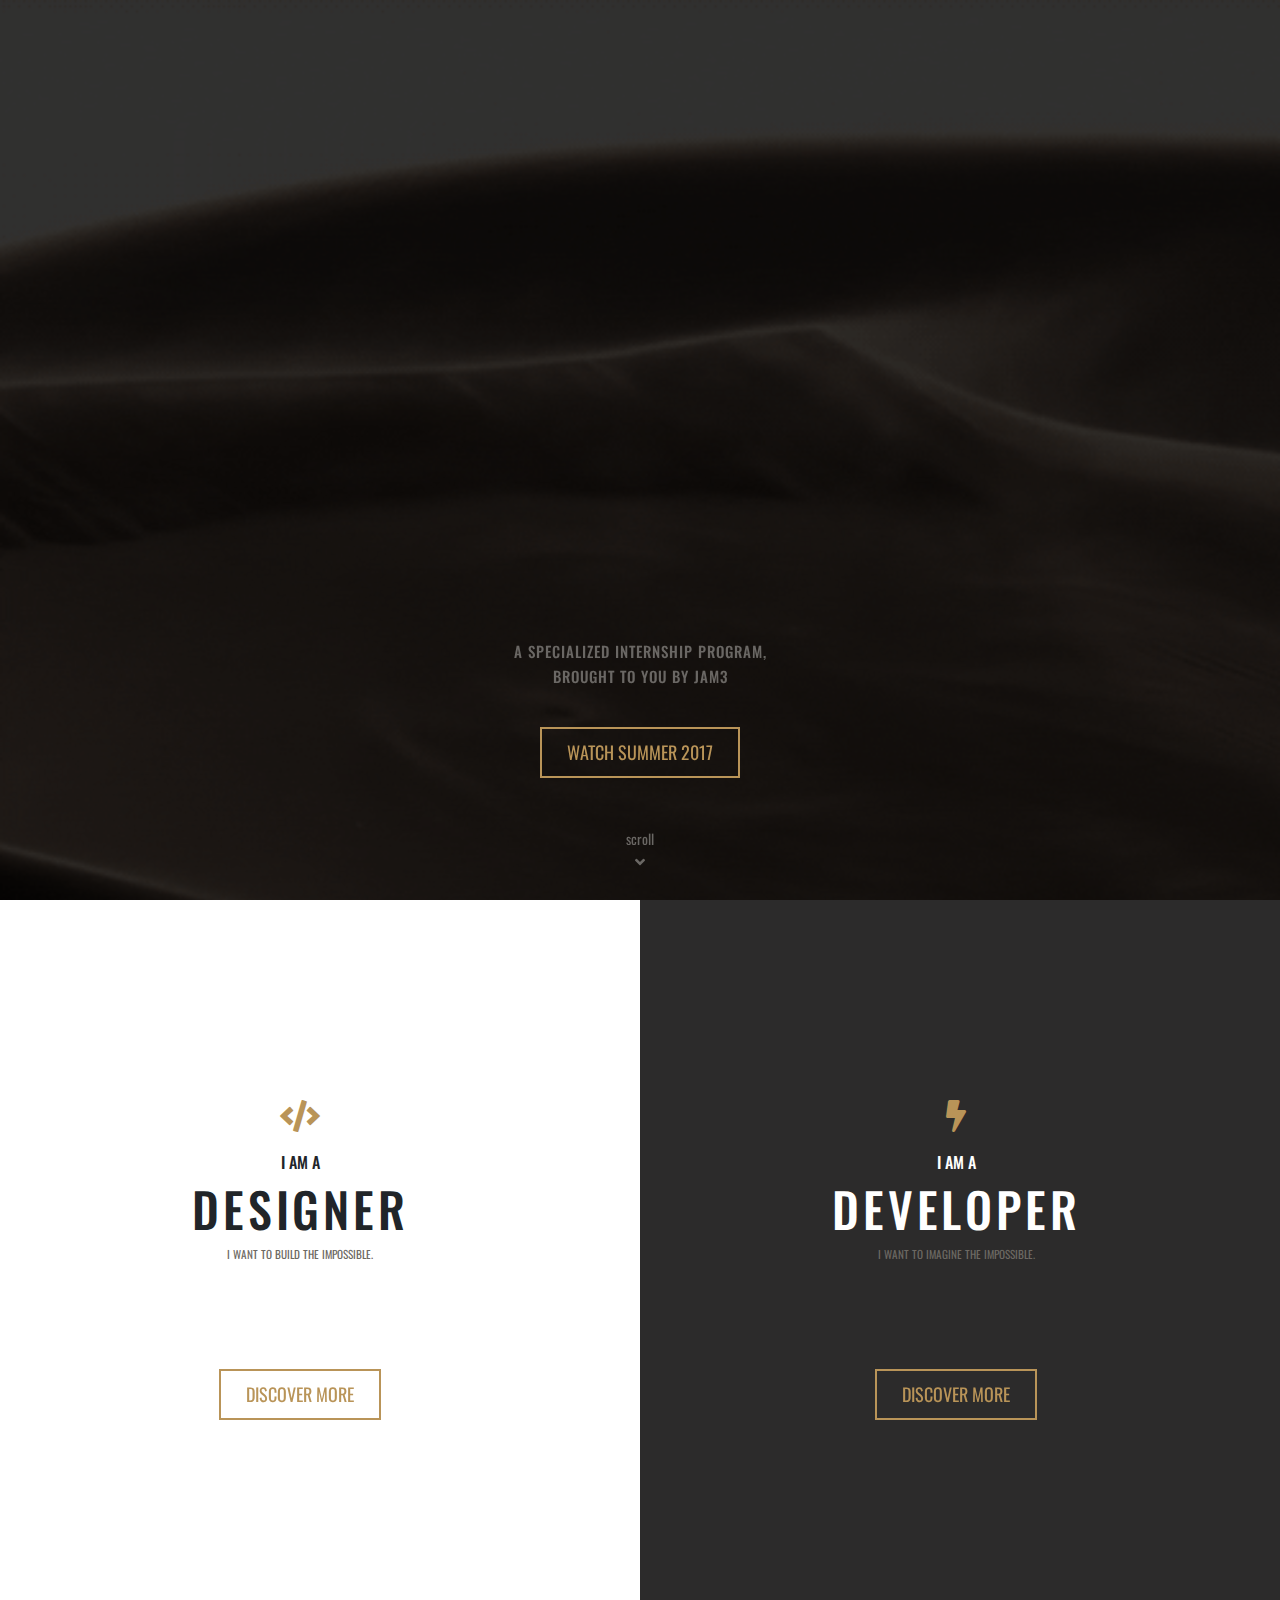
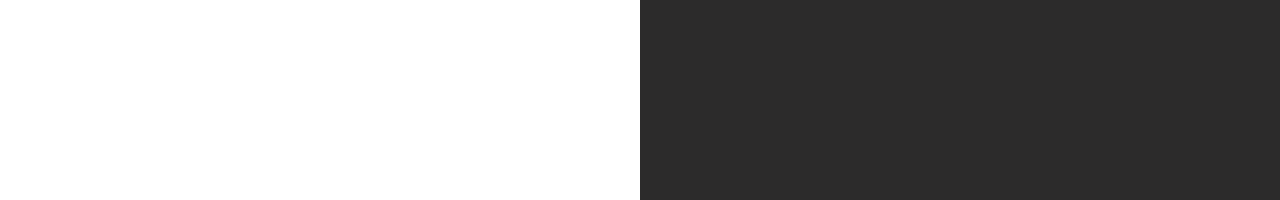
<file: index.html>
<!DOCTYPE html>
<html>

<head>
    <meta charset="utf-8" />
    <meta http-equiv="X-UA-Compatible" content="IE=edge">
    <meta name="viewport" content="width=device-width, initial-scale=1">
    <title>Page Title</title>
    <link rel="icon" href="img/avatar.png">
    <link rel="stylesheet" href="css/bootstrap.min.css" />
    <link rel="stylesheet" href="css/all.min.css" />
    <link rel="stylesheet" href="css/modal-video.min.css" />
    <link rel="stylesheet" href="css/main.css" />
    <link rel="stylesheet" href="css/media.css" />
</head>
<style>
    body {
        overflow: hidden;
    }
</style>

<body>
    <div id="fullpage">
        <section class="home" scrolling="no">
            <div class="container">
                <div class="overlay"></div>
                <div class="text">
                    <h3>A SPECIALIZED INTERNSHIP PROGRAM, <br>
                        BROUGHT TO YOU BY JAM3
                    </h3>
                    <button class="js-video-button video hvr-sweep-to-top" data-video-id='235783179' data-channel="vimeo">watch
                        summer
                        2017</button>
                    <div class="scroll">
                        <span>scroll</span>
                        <div class="icon">
                            <i class="fas fa-angle-down"></i>
                        </div>
                    </div>
                </div>
            </div>
        </section>

        <!-- Start slider -->
        <section class="slide">
            <div class="container-fluid">
                <div class="row no-gutters">
                    <div class="col-md-6 col-sm-12 col-12">
                        <div class="content">
                            <div class="title">
                                <div class="icon">
                                    <i class="fas fa-code fa-2x"></i>
                                </div>
                                <h6>i am a</h6>
                                <h1>DESIGNER</h1>
                                <p>I WANT TO BUILD THE IMPOSSIBLE.</p>
                                <div class="link">
                                    <a href="designer.html" class="hvr-sweep-to-top">DISCOVER MORE</a>
                                </div>
                            </div>
                        </div>
                    </div>
                    <div class="col-md-6 col-sm-12 col-12">
                        <div class="content content-two">
                            <div class="title">
                                <div class="icon">
                                    <i class="fas fa-bolt fa-2x"></i>
                                </div>
                                <h6>i am a</h6>
                                <h1>DEVELOPER</h1>
                                <p>I WANT TO IMAGINE THE IMPOSSIBLE.</p>
                                <div class="link">
                                    <a href="developer.html" class="hvr-sweep-to-top">DISCOVER MORE</a>
                                </div>
                            </div>
                        </div>
                    </div>
                </div>
            </div>
        </section>
    </div>

    <script src="js/jquery-3.3.1.min.js"></script>
    <script src="js/bootstrap.min.js"></script>
    <script src="js/popper.min.js"></script>
    <!-- <script src="js/easings.min.js"></script> -->
    <!-- <script src="js/scrolloverflow.min.js"></script> -->
    <script src="js/jquery-modal-video.min.js"></script>
    <script src="js/jquery.ripples-min.js"></script>
    <script src='js/jquery.fullpage.min.js'></script>
    <script src="js/main.js"></script>
    <script>
        AOS.init();
    </script>
</body>

</html>
</file>
<file: css/main.css>
@import url('https://fonts.googleapis.com/css?family=Oswald:400,700');
@import url('../webfonts/Spbldrul.ttf');

:root {
    --main-color: #B2B0AD8b;
    --second-color: #2C2B2B;
    --third-color: #b99458;
    --four-color: #202020;
    --text-color: #6d6963;
    --dev-color: #aeaeae;
}

@font-face {
    font-family: SimplonBold;
    src: url('../webfonts/Spbldrul.ttf');
}
.nav-mobile,
.menu-mobile {
    display: none;
}

body {
    font-family: 'Oswald', sans-serif;
    /* overflow: hidden; */
   
}
body::-webkit-scrollbar { 
    display: none; 
}


#fullpage {
    height: 100vh;
    /* overflow: hidden; */
}

.overlay {
    position: absolute;
    /* display: none; */
    width: 100%;
    height: 100%;
    top: 0;
    left: 0;
    right: 0;
    bottom: 0;
    background-color: rgba(0, 0, 0, 0.8);
    z-index: 99;
}

.home {
    background-image: url(../img/giphy-min.gif);
    background-size: cover;
    background-repeat: no-repeat;
    width: 100%;
    height: 100%;
    position: relative;
    overflow: hidden;

}

.home .text {
    z-index: 999;
    position: absolute;
    bottom: 10px;
    text-align: center;
    width: 100%;
    left: 0;
}

.home .text h3 {
    font-size: 15px;
    color: var(--main-color);
    line-height: 25px;
    letter-spacing: 1px;
    padding: 30px 70px;
}

.home .text span {
    display: block;
    color: var(--main-color);
    font-size: 14px;
    padding-top: 50px;
}

.home .text span:hover {
    color: #fff;
    cursor: pointer;
}

.text i {
    color: var(--main-color);
    padding: 0 0 20px;
    animation: animationFrames linear 0.8s;
    animation-iteration-count: infinite;
    transform-origin: 50% 50%;
    -webkit-animation: animationFrames linear 0.8s;
}

.text i:hover {
    cursor: pointer;
    color: #fff;
}

.home .text .video {
    border: 2px solid var(--third-color);
    padding: 10px 25px;
    font-size: 18px;
    text-transform: uppercase;
    background: transparent;
    color: var(--third-color);
    transition: 0.8s all;
    -webkit-transition: 0.8s all;
    -moz-transition: 0.8s all;
    -ms-transition: 0.8s all;
    -o-transition: 0.8s all;
}

.home .text .video:hover {
    background-color: var(--third-color);
    color: #fff;
    cursor: pointer;
}


@keyframes animationFrames {
    0% {
        transform: translate(0px, 0px);
    }

    15% {
        transform: translate(0px, -25px);
    }

    30% {
        transform: translate(0px, 0px);
    }

    45% {
        transform: translate(0px, -15px);
    }

    60% {
        transform: translate(0px, 0px);
    }

    75% {
        transform: translate(0px, -5px);
    }

    100% {
        transform: translate(0px, 0px);
    }
}

.modal-video-close-btn:before,
.modal-video-close-btn:after {
    content: '';
    position: absolute;
    height: 4px;
    width: 75%;
    top: 50%;
    left: 2px;
    margin-top: -1px;
    background-color: var(--third-color);
    border-radius: 5px;
    margin-top: -8px;
    transition: 0.6s all;
    -webkit-transition: 0.6s all;
    -moz-transition: 0.6s all;
    -ms-transition: 0.6s all;
    -o-transition: 0.6s all;
}

.modal-video-close-btn:hover:before,
.modal-video-close-btn:hover:after {
    background: #fff;
    cursor: pointer;
    -webkit-transform: rotate(360deg);
    transform: rotate(360deg);
}

.modal-video {
    position: fixed;
    top: 0;
    left: 0;
    width: 100%;
    height: 100%;
    background-color: rgba(0, 0, 0, 1);
    z-index: 1000000;
    cursor: pointer;
    opacity: 1;
    animation-timing-function: ease-out;
    animation-duration: .3s;
    animation-name: modal-video;
    -webkit-transition: opacity .3s ease-out;
    -moz-transition: opacity .3s ease-out;
    -ms-transition: opacity .3s ease-out;
    -o-transition: opacity .3s ease-out;
    transition: opacity .3s ease-out;
}

.modal-video-close-btn {
    position: absolute;
    z-index: 2;
    top: -35px;
    right: 0px;
    display: inline-block;
    width: 35px;
    height: 35px;
    overflow: hidden;
    border: none;
    background: transparent;
}

#fullpage .home {
    height: 100vh;
}

/* Slider */
.slide {
    height: 100vh;
    padding: 0;
    margin: 0;
}

.slide .container-fluid {
    width: 100%;
    padding-right: 0;
    padding-left: 0;
    margin-right: auto;
    margin-left: auto;
}

.slide .content {
    position: relative;
    background-color: #FFFFFF;
    height: 100vh;
}

.slide .content-two {
    background-color: var(--second-color);
    color: #fff;
}

.slide .content .title {
    margin: 0 auto;
    text-align: center;
    text-transform: uppercase;
    position: absolute;
    left: 30%;
    top: 20%;
}

.slide .content .title .icon,
.slide .content .title h6 {
    text-align: center;
}

.slide .content .title .icon {
    padding: 20px 0;
    color: var(--third-color);
}

.slide .content .title h1 {
    letter-spacing: 0.3vw;
    font-size: 3rem;
}

.slide .content .title p {
    color: rgb(109, 105, 99);
    font-size: 0.7rem;
}

.slide .link a {
    border: 2px solid var(--third-color);
    padding: 10px 25px;
    font-size: 18px;
    text-transform: uppercase;
    background: transparent;
    color: var(--third-color);
    transition: 0.8s all;
    -webkit-transition: 0.8s all;
    -moz-transition: 0.8s all;
    -ms-transition: 0.8s all;
    -o-transition: 0.8s all;
    text-decoration: none;
}

div:hover:before {
    transform: scaleX(1);
}

.slide .link {
    padding: 90px 0;
}

.slide .link a:hover {
    color: #fff;
    cursor: pointer;
}

/* Sweep To Top */
.hvr-sweep-to-top {
    display: inline-block;
    vertical-align: middle;
    -webkit-transform: perspective(1px) translateZ(0);
    transform: perspective(1px) translateZ(0);
    box-shadow: 0 0 1px rgba(0, 0, 0, 0);
    position: relative;
    -webkit-transition-property: color;
    transition-property: color;
    -webkit-transition-duration: 0.3s;
    transition-duration: 0.3s;
    color: #fff;
}

.hvr-sweep-to-top:before {
    content: "";
    position: absolute;
    z-index: -1;
    top: 0;
    left: 0;
    right: 0;
    bottom: 0;
    background-color: var(--third-color);
    color: #fff;
    -webkit-transform: scaleY(0);
    transform: scaleY(0);
    -webkit-transform-origin: 50% 100%;
    transform-origin: 50% 100%;
    -webkit-transition-property: transform;
    transition-property: transform;
    -webkit-transition-duration: 0.3s;
    transition-duration: 0.3s;
    -webkit-transition-timing-function: ease-out;
    transition-timing-function: ease-out;
}

.hvr-sweep-to-top:hover,
.hvr-sweep-to-top:focus,
.hvr-sweep-to-top:active {
    color: #fff;
}

.hvr-sweep-to-top:hover:before,
.hvr-sweep-to-top:focus:before,
.hvr-sweep-to-top:active:before {
    -webkit-transform: scaleY(1);
    transform: scaleY(1);
}

/***************************/
/*****Designer Pages ******/
/*************************/
.navbar {
    background-color: #fff;
    height: 70px;
    padding-left: 45px;
    width: 91.91%;
}

.slider {
    background-color: var(--second-color);
    height: 100vh;
    width: 9%;
    position: fixed;
    z-index: 9999;
}
/* .scrolling-box {
     scroll-behavior: smooth;
     overflow: scroll;
} */
.body .no-gutters {
    margin-right: -15px;
    margin-left: -15px;
}

.body .navbar .logo,
.body .navbar .name a {
    color: var(--third-color);
    font-size: 20px;
}

.body .navbar .name a {
    font-size: 20px;
}

.body .navbar .about a {
    border: 2px solid var(--third-color);
    padding: 2px 25px;
    font-size: 14px;
    text-transform: uppercase;
    background: transparent;
    color: var(--third-color);
    transition: 0.8s all;
    -webkit-transition: 0.8s all;
    -moz-transition: 0.8s all;
    -ms-transition: 0.8s all;
    -o-transition: 0.8s all;
    text-decoration: none;
}

.body .navbar .about a:hover {
    color: #fff;
    cursor: pointer;
}

.navbar a {
    text-decoration: none;
}

.slider .fa-bolt,
.slider .fa-code {
    position: absolute;
    left: 100%;
    top: 45%;
    font-size: 30px;
    color: var(--third-color);
}

.slider .switch {
    color: var(--third-color);
    font-size: 24px;
    -moz-transform: rotate(270deg);
    -webkit-transform: rotate(270deg);
    -o-transform: rotate(270deg);
    -ms-transform: rotate(270deg);
    transform: rotate(270deg);
    display: inline-block;
    position: absolute;
    top: 45%;
    width: 250px;
    left: -67%;
}

.slider .switch a {
    margin: 0 0;
    text-decoration: none;
    color: var(--third-color);
    text-transform: uppercase;
}

.slider .switch .fa-angle-down {
    color: var(--third-color);
    display: block;
    text-align: center;
    transition: all 0.4s;
    -webkit-transition: all 0.4s;
    -moz-transition: all 0.4s;
    -ms-transition: all 0.4s;
    -o-transition: all 0.4s;
}

/***********************/
/* Start content */
/*********************/
.intent {
    padding: 160px 0;
}

.intent h2 {
    font-size: 29px;
    padding: 10px 0 30px;
    color: var(--third-color);
}

.intent p {
    font-size: 20px;
    line-height: 30px;
    color: var(--text-color);
    margin: 20px 0;
}

/* End Intent */
/* Start what */
.what {
    position: relative;
    padding: 50px 0;
}

.what h2 {
    position: absolute;
    top: -20%;
    left: 17%;
    font-size: 10vw;
    line-height: 11vw;
    font-weight: bold
}

.what h1 {
    position: absolute;
    -moz-transform: rotate(270deg);
    -webkit-transform: rotate(270deg);
    -o-transform: rotate(270deg);
    -ms-transform: rotate(270deg);
    transform: rotate(270deg);
    font-size: 8rem;
    left: -52%;
    /* width: 690px; */
    top: 10%;
    line-height: 8rem;
    font-weight: bold;
    color: var(--third-color);
    letter-spacing: 0px;
}

/* End what */
/* Start The-Role */
.the-role {
    padding: 120px 0;
    position: relative;
}

.the-role h3 {
    color: var(--third-color);
    -moz-transform: rotate(270deg);
    -webkit-transform: rotate(270deg);
    -o-transform: rotate(270deg);
    -ms-transform: rotate(270deg);
    transform: rotate(270deg);
    /* width: 100px; */
    text-align: center;
    position: absolute;
    top: 20%;
    left: 0;

}

.the-role p {
    font-size: 15px;
    line-height: 35px;
    color: var(--text-color);
    margin: 20px 0;
    padding: 10px 0;
}

.the-role p:first-child::before {
    content: "";
    position: absolute;
    border-top: 5px solid var(--third-color);
    top: 0;
    width: 50px;
}

.the-role .img {
    width: 116%;
    margin-top: 0px;
    height: 90%;
    margin-left: -66px;
}

.the-role .img img {
    width: 100%;
    height: 100%;
}

/* End The-Rloe */
/* Start requirements*/
.requirements {
    padding: 120px 0;
    position: relative;
}

.requirements .img {
    width: 100%;
    height: 100%;
}

/* .requirements .img img {
width: 100%;
height: 100%;
} */
.requirements h3 {
    color: var(--third-color);
    -moz-transform: rotate(270deg);
    -webkit-transform: rotate(270deg);
    -o-transform: rotate(270deg);
    -ms-transform: rotate(270deg);
    transform: rotate(270deg);
    /* width: 100px; */
    text-align: center;
    position: absolute;
    top: 20%;
    left: 60%;
}

.requirements .list-requirements {
    padding: 20px 0;
}

.requirements .list-requirements p {
    font-size: 15px;
    line-height: 35px;
    color: var(--text-color);
    margin: 10px 0;
}

.list-requirements p::before {
    content: "";
    position: absolute;
    border-top: 5px solid var(--third-color);
    top: 0;
    width: 50px;
}

.list-requirements ul {
    list-style: none;
}

.list-requirements ul li {
    padding: 10px 0;
    color: var(--text-color);
}

.list-requirements ul li::before {
    content: "";
    position: absolute;
    width: 20px;
    height: 1px;
    background-color: var(--second-color);
    left: 10px;
    margin-top: 12px;
}

/* End requirements */
.life {
    padding: 120px 0;
    position: relative;
}

.life h3 {
    width: 179px;
    color: var(--third-color);
    -moz-transform: rotate(270deg);
    -webkit-transform: rotate(270deg);
    -o-transform: rotate(270deg);
    -ms-transform: rotate(270deg);
    transform: rotate(270deg);
    text-align: center;
    position: absolute;
    top: 20%;
    left: -60%;
}

.life p {
    font-size: 15px;
    line-height: 35px;
    color: var(--text-color);
    margin: 20px 0;
    padding: 10px 0;
}

.life p:first-child::before {
    content: "";
    position: absolute;
    border-top: 5px solid var(--third-color);
    top: 0;
    width: 50px;
}

.life ul {
    list-style: none;
}

.life ul li::before {
    content: "";
    position: absolute;
    width: 5px;
    height: 5px;
    background-color: var(--third-color);
    left: 25px;
    margin-top: 12px;
    border-radius: 50%;
    -webkit-border-radius: 50%;
    -moz-border-radius: 50%;
    -ms-border-radius: 50%;
    -o-border-radius: 50%;
}

.life ul li {
    padding: 18px 0;
    color: var(--text-color);
}

.life .img {
    width: 116%;
    margin-top: 0px;
    height: 90%;
    margin-left: -66px;
}

.life .img img {
    width: 100%;
    height: 100%;
}

/* End Life */
/*************/
/* tab 2 */
/************/
/* Start intern */
.intern {
    padding: 120px 0;
}

.intern h1 {
    font-size: 10vw;
    color: var(--third-color);
    line-height: 11vw;
}

.intern h3 {
    font-size: 10vw;
    font-weight: bold;
    width: 179px;
    -moz-transform: rotate(270deg);
    -webkit-transform: rotate(270deg);
    -o-transform: rotate(270deg);
    -ms-transform: rotate(270deg);
    transform: rotate(270deg);
    text-align: center;
    position: absolute;
    top: 20%;
}

.intern p {
    font-size: 1.5vw;
    line-height: 2vw;
    line-height: 35px;
    color: var(--text-color);
    margin: 60px 0;
    padding: 10px 0;
    text-transform: uppercase;
}

/* End INTERN */
/* STart Meghan */
.meghan {
    padding: 60px 0;
    position: relative;
    overflow: hidden;
}

.meghan .text-content {
    position: absolute;
    left: 61%;
    bottom: 15%;
    width: 730px;
    padding-left: 29%;
    background-color: rgba(185, 148, 88, 0.7);
    z-index: 9;
    padding-top: 30px;
    padding-bottom: 30px;
}

.meghan .text-content h1 {
    padding: 10px 0 20px;
    font-size: 7rem;
    line-height: 6rem;
    font-weight: bold;
    color: #fff;
}

.meghan .text-content p {
    color: #fff;
    font-size: 25px;
    line-height: 25px;
}

/* End Meghan */
/* Start Food */
.food {
    padding: 20px 0;
    position: relative;
}

.food h3 {
    font-size: 2vw;
    font-weight: bold;
    width: 360px;
    -moz-transform: rotate(270deg);
    -webkit-transform: rotate(270deg);
    -o-transform: rotate(270deg);
    -ms-transform: rotate(270deg);
    transform: rotate(270deg);
    text-align: center;
    position: absolute;
    top: 26%;
    left: -50%;
    color: var(--third-color);
}

.food h2 {
    font-size: 28px;
    line-height: 40px;
    padding: 10px 0;
    text-align: center
}

.food h6 {
    font-weight: bold;
    font-size: 18px;
    color: var(--text-color);
    text-align: center
}

.food p {
    padding: 70px 0;
    font-size: 15px;
    line-height: 35px;
    color: var(--text-color);
}

/* End Food */
/* Start EXPERIENCE */
.experience {
    position: relative;
    padding: 40px 0;
}

/* .experience .content-text {
    position: absolute;
    background-color: #000000;
    width: 400px;
    height: 600px;
} */
.experience .one {
    background-image: url("../img/slider-1.jpg");
    background-size: 90%;
    background-repeat: no-repeat;
    height: 700px;
}

.experience .two {
    background-image: url("../img/slider-2.jpg");
    background-size: 90%;
    background-repeat: no-repeat;
    height: 700px;
}
.experience .three {
    background-image: url("../img/slider-3.jpg");
    background-size: 90%;
    background-repeat: no-repeat;
    height: 700px;
}

.experience .four {
    background-image: url("../img/slider-4.jpg");
    background-size: 90%;
    background-repeat: no-repeat;
    height: 700px;
}

.experience .text {
    background-color: var(--four-color);
    padding: 50px 15px;
    width: 400px;
    height: 400px;
    position: relative;
    margin-top: 10%;
    left: 60%;
    color: #fff;
    background-image: none;
}
.experience .text ul {
    list-style: none;
}
.experience .text ul li {
    padding: 10px 0;
    font-size: 17px;
}
.experience .text ul li:first-child {
    padding-bottom: 40px;
}
.experience .text ul li:first-child::before {
       content: "Q:";
       position: absolute;
       left: 20px;
       margin-top: 0px;
       top: 58px;
       color: var(--third-color);
       font-size: 18px;
}
.experience .text ul li:nth-of-type(2)::before {
      content: "A:";
      position: absolute;
      left: 20px;
      margin-top: 0px;
      /* top: 58px; */
      color: var(--third-color);
      font-size: 18px;
}

.experience .lSAction {
    position: absolute;
    right: 5%;
    top: 68%;
}
.lSAction>a {
    width: 32px;
    display: block;
    top: 50%;
    height: 32px;
    background-image: url(../img/controls.png);
    cursor: pointer;
    position: absolute;
    z-index: 99;
    margin-top: -16px;
    opacity: 1;
    -webkit-transition: opacity .35s linear 0s;
    transition: opacity .35s linear 0s;
}

.lSAction>.lSPrev {
    background-position: 0 0;
    left: 0px;
}

.experience a:not([href]):not([tabindex]) {
    background-color: var(--third-color);
}

.lSAction>.lSPrev {
    background-position: 0 0;
    left: 2px;
}
.lSAction>.lSNext {
    background-position: 0px 0;
    right: 2px;
}
.lSSlideOuter .lSPager.lSpg {
    display: none;
}

.experience h3 {
    font-size: 2vw;
    font-weight: bold;
    width: 360px;
    -moz-transform: rotate(270deg);
    -webkit-transform: rotate(270deg);
    -o-transform: rotate(270deg);
    -ms-transform: rotate(270deg);
    transform: rotate(270deg);
    text-align: center;
    position: absolute;
    top: 35%;
    left: -12rem;
    color: var(--third-color);
}

/* End EXPERIENCE */
/* Start APPLICATION WINDOWS */
.window {
    padding: 10px 0;
}
.window .row {
    margin-left: -30px;
}
.window .img {
    height: 100%;
    width: 100%;
}
.window .img img {
    height: 322px;
    width: 100%;
}
.window h3 {
    font-size: 2vw;
    font-weight: bold;
    width: 360px;
    -moz-transform: rotate(270deg);
    -webkit-transform: rotate(270deg);
    -o-transform: rotate(270deg);
    -ms-transform: rotate(270deg);
    transform: rotate(270deg);
    text-align: center;
    position: absolute;
    top: 30%;
    left: -35%;
    color: var(--third-color);
}
.window .text:first-child::before {
    content: "";
    position: absolute;
    border-top: 5px solid var(--third-color);
    top: 7px;
    width: 50px;
    color: var(--text-color);
}
.window .text,
.window .text-three {
    padding: 25px 0;
}
.window .text h2:first-child {
    color: var(--text-color);
}
.window h2 {
    font-size: 18px;
    line-height: 25px;
    color: var(--four-color);
    padding-top: 10px;
}
.window .btn { 
    color: var(--main-color);
     border: 2px solid var(--main-color);
      margin: 150px 0; 
      text-align: center; 
      padding: 11px 56px; 
      border-radius: 0; 
    -webkit-border-radius: 0; 
    -moz-border-radius: 0; 
    -ms-border-radius: 0; 
    -o-border-radius: 0;cursor: auto
}
.window .btn:not(:disabled):not(.disabled) {
    cursor: auto;
}
.window .text-three h2:first-child {
     color: var(--text-color);
}.window .text-three p {
    margin: 40px 0;
    color: var(--text-color);
    line-height: 25px;
    font-weight: bold
}
/* End APPLICATION WINDOWS */
/* Start Footer */ 
footer {
    background-color: var(--third-color);
    padding: 40px 0 20px;
}
footer .logo,
footer .social {
    display: inline-flex;
}
footer .logo a {
    text-decoration: none;
    color: #fff;
    font-size: 30px;
    display: inline-block
}
footer ul {
    list-style: none;
}
footer ul li {
    display: inline-block;
    margin: 0 25px;
}
footer .social::before {
    content: "";
    position: absolute;
    border-left: 2px solid #fff;
    top: 6px;
    width: 6px;
    left: 31%;
    height: 40px;
}
footer ul li a {
    text-decoration: none;
    color: #fff;
}
footer .social i {
    font-size: 1.8rem;
}
footer ul li a:hover {
      text-decoration: none;
      color: #fff;
}
/* End Footer */
/* Start About */
.about-page {
    background-color: #fff;
    display: none;
    position: absolute;
    top: 0;
    left: 0;
    z-index: 999;
    transition: all 8s;
    -webkit-transition: all 8s;
    -moz-transition: all 8s;
    -ms-transition: all 8s;
    -o-transition: all 8s;
}
.about-page .nav-about {
    padding: 10px 0;
}
.about-page .nav-about .logo {
    text-align: center;
    display: inline-block;
    margin: 0 auto
}
.about-page .nav-about .logo a {
    text-decoration: none;
    color: var(--third-color);
    font-size: 2rem;
    font-weight: bold;
}

.about-page .nav-about .close-about {
    float: right;
    margin-top: 14px;
    display: inline-block;
    color: var(--third-color);
    transition: all 0.4s;
    -webkit-transition: all 0.4s;
    -moz-transition: all 0.4s;
    -ms-transition: all 0.4s;
    -o-transition: all 0.4s;
    margin-right: 10px;
    font-size: 19px;
    font-weight: bold;
}
.about-page .nav-about .close-about:hover {
    color: var(--four-color);
    cursor: pointer;
}

/* End NAVBAR */
/* Start ABOUT THE INTERNSHIP */
.internship {
    padding: 60px 0;
}
.internship h1 {
    padding: 20px 0;
    font-size: 6rem;
    line-height: 6rem;
    color: var(--third-color);
    font-weight: bold;
}
.internship .text {
    padding: 60px 0;
    color: var(--text-color);
    line-height: 30px;
    letter-spacing: 0.7px;
}
/* End ABOUT THE INTERNSHIP */
/* Start Video */
.video {
    padding: 40px 0 90px;
    text-align: center;
    margin: 0 auto;
    overflow: hidden;
}
/* End video */
.question-head h1 {
    padding: 40px 0;
    font-size: 4rem;
    line-height: 4rem;
    color: var(--third-color);
    font-weight: bold;
}
.question-head .text {
    padding: 20px 0;
    border-bottom: 1px solid var(--third-color);
}
/* End head Q */
/* Start Q */
.question {
    padding: 30px 0;
}
.question .q {
    color: var(--text-color);
    text-transform: uppercase;
    margin-left: 12px;
}
.question .q h4 {
    font-size: 17px;
    line-height: 25px;
}
.question .q::before {
       content: "Q";
       position: absolute;
       font-size: 19px;
       left: 0%;
       top: -3px;
       color: var(--four-color);
       font-weight: bold;
}
.question .answer {
    margin-left: 20px;
}
.question .answer::before {
    content: "A";
    position: absolute;
    font-size: 19px;
    left: 0%;
    top: -3px;
    color:var(--four-color);
    font-weight: bold;
}
.question .bottom {
    border-bottom: 1px solid var(--third-color);
    padding: 12px 0;
    margin: 15px 0;
}
.question .bottom:last-child {
    padding-bottom: 150px;
     border-bottom: 1px solid transparent;
}

/* End Q */
/* End Start ASKED QUESTIONS  */
/* Start footer about */
.footer-about {
    background-color: var(--third-color);
    padding: 40px 0 20px;
}
.footer-about h4 {
    display: inline-block;
    color: #fff;
}
.footer-about .contact {
    text-align: center;
}
.footer-about a {
    border: 2px solid #fff;
    padding: 7px 25px;
    margin-left: 40px;
    font-size: 18px;
    text-transform: uppercase;
    background: transparent;
    transition: 0.8s all;
    -webkit-transition: 0.8s all;
    -moz-transition: 0.8s all;
    -ms-transition: 0.8s all;
    -o-transition: 0.8s all;
    text-decoration: none;
    display: inline-block
}
/* End Footer */
/* Start Tabs */
.tabs {
    display: inline-block;
    float: left;
    position: fixed;
    top: 20%;
    left: -2%;
}
.tabs ul {
    list-style: none;
}
.tabs li a {
    padding: 60px 29px 60px 0px;
    border-right: 2px solid var(--main-color);
    margin: 2px 0;
    vertical-align: middle;
    display: block;
    text-decoration: none;
    color: var(--third-color);
    transition: 0.4s all;
    -webkit-transition: 0.4s all;
    -moz-transition: 0.4s all;
    -ms-transition: 0.4s all;
    -o-transition: 0.4s all;
}
/* .tabs li:first-child:after {
    content: "WHAT TO EXPECT";
    position: absolute;
    font-size: 19px;
    top: 15%;
    right: -35%;
    color:var(--third-color);
    font-weight: bold;
    -moz-transform: rotate(270deg);
    -webkit-transform: rotate(270deg);
    -o-transform: rotate(270deg);
    -ms-transform: rotate(270deg);
    transform: rotate(270deg);
    font-size: 12px;
    display: none
}
.tabs li:after {
    content: "INTERN STORIES";
    position: absolute;
    font-size: 19px;
    top: 47%;
    right: -35%;
    font-size: 12px;
    color:var(--third-color);
    font-weight: bold;
    -moz-transform: rotate(270deg);
    -webkit-transform: rotate(270deg);
    -o-transform: rotate(270deg);
    -ms-transform: rotate(270deg);
    transform: rotate(270deg);
}
.tabs li:last-child:after {
    content: "APPLY";
    position: absolute;
    font-size: 19px;
    top: 78%;
    right: -12%;
    color:var(--third-color);
    font-weight: bold;
    -moz-transform: rotate(270deg);
    -webkit-transform: rotate(270deg);
    -o-transform: rotate(270deg);
    -ms-transform: rotate(270deg);
    transform: rotate(270deg);
    font-size: 12px;
} */
.tabs li a:focus,
.tabs li a:hover {
    padding: 60px 29px 60px 0px;
    border-right: 2px solid var(--third-color);
    margin: 2px 0;
    vertical-align: middle;
    display: block;
    text-decoration: none;
    color: var(--third-color);
}
</file>
<file: css/media.css>
/* Large desktops and laptops */
@media (min-width: 1200px) {}

/* Landscape tablets and medium desktops */
@media (min-width: 992px) and (max-width: 1199px) {}

/* Portrait tablets and small desktops */
@media (min-width: 768px) and (max-width: 991px) {

    .nav-mobile,
    .menu-mobile {
        display: none;
    }


}

@media (max-width: 1024px) {

    /* Home Page */
    .home .text {
        z-index: 999;
        position: absolute;
        bottom: 10px;
        left: 0;
        text-align: center;
        width: 100%;
    }

    .window h3 {
        font-size: 2vw;
        font-weight: bold;
        width: 360px;
        -moz-transform: rotate(270deg);
        -webkit-transform: rotate(270deg);
        -o-transform: rotate(270deg);
        -ms-transform: rotate(270deg);
        transform: rotate(270deg);
        text-align: center;
        position: absolute;
        top: 30%;
        left: -94%;
        color: var(--third-color);
    }

    .window .text-three p {
        margin: 20px 0;
        color: var(--text-color);
        line-height: 16px;
        font-weight: bold;
        font-size: 10px;
    }

    .window .img {
        height: 290px;
        width: 100%;
    }

}

/* Landscape phones and portrait tablets */
@media (max-width: 768px) {

    /* Home Page */
    .home .text {
        z-index: 999;
        position: absolute;
        bottom: 10px;
        left: 0;
        text-align: center;
        width: 100%;
    }

    /* About Page */
    .internship h1 {
        padding: 20px 0;
        font-size: 3rem;
        /* width: 100%; */
        line-height: 3rem;
        color: var(--third-color);
        font-weight: bold;
    }

    .internship .text {
        padding: 20px 0;
        color: var(--text-color);
        line-height: 30px;
        letter-spacing: 0.7px;
    }

    .question-head h1 {
        padding: 20px 0;
        font-size: 2rem;
        line-height: 2rem;
        color: var(--third-color);
        font-weight: bold;
        text-align: center;
    }

    /* Design page */
    .body {
        width: 100%;
        overflow: hidden;
    }

    .dev .navbar .logo {
        color: var(--third-color);
        font-size: 20px;
        padding-right: 119px;
        position: relative;
        right: -90px;
    }

    .dev .about {
        display: inline-block;
        vertical-align: middle;
        -webkit-transform: perspective(1px) translateZ(0);
        transform: perspective(1px) translateZ(0);
        box-shadow: 0 0 1px rgba(0, 0, 0, 0);
        position: relative;
        -webkit-transition-property: color;
        transition-property: color;
        -webkit-transition-duration: 0.3s;
        transition-duration: 0.3s;
        color: #fff;
        left: -100px;
    }

    .navbar {
        background-color: #fff;
        height: 70px;
        padding-left: 45px;
        width: 100%;
    }

    .dev .navbar {
        background-color: var(--second-color);
        height: 70px;
        padding-left: 150px;
        width: 100%;
    }

    .slider {
        background-color: #fff;
        height: 100vh;
        width: 9%;
        position: fixed;
        z-index: 9999;
        display: none;
    }

    .tabs {
        display: inline-block;
        float: left;
        position: fixed;
        top: 20%;
        left: -2%;
        display: none;
    }

    .what h1 {
        position: relative;
        -moz-transform: rotate(0deg);
        -webkit-transform: rotate(0deg);
        -o-transform: rotate(0deg);
        -ms-transform: rotate(0deg);
        transform: rotate(0deg);
        font-size: 3rem;
        left: 133%;
        width: 228%;
        top: -372px;
        /* top: -64px; */
        line-height: 2rem;
        font-weight: bold;
        color: var(--third-color);
        letter-spacing: 0px;
    }

    .life {
        padding: 20px 0 0;
        position: relative;
    }

    .the-role p:first-child::before {
        content: "";
        position: absolute;
        border-top: 5px solid transparent;
        top: 0;
        width: 50px;
    }

    .the-role .img {
        width: 100%;
        margin-top: 0px;
        height: 100%;
        margin-left: 0;
    }

    .the-role h3 {
        color: var(--third-color);
        -moz-transform: rotate(0deg);
        -webkit-transform: rotate(0deg);
        -o-transform: rotate(0deg);
        -ms-transform: rotate(0deg);
        transform: rotate(0deg);
        /*width: 100px;
    */
        text-align: center;
        position: relative;
        /*top: 20%;
   /* left: 0; */
        text-align: center;
    }

    .the-role p {
        font-size: 15px;
        line-height: 35px;
        color: var(--text-color);
        margin: 20px 0;
        padding: 10px 30px;
    }

    .img img {
        width: 100%;
        height: 100%;
    }

    .requirements {
        padding: 20px 0;
        position: relative;
    }

    .requirements h3 {
        color: var(--third-color);
        -moz-transform: rotate(270deg);
        -webkit-transform: rotate(270deg);
        -o-transform: rotate(270deg);
        -ms-transform: rotate(270deg);
        transform: rotate(0deg);
        /* width: 100px; */
        text-align: center;
        position: absolute;
        top: 20%;
        left: 41%;
        margin: 8px 0;
    }

    .requirements .list-requirements {
        padding: 60px 23px;
    }

    .list-requirements ul li::before {
        content: "";
        position: absolute;
        width: 20px;
        height: 1px;
        background-color: var(--second-color);
        left: 40px;
        margin-top: 13px;
    }

    .list-requirements p::before {
        content: "";
        position: absolute;
        border-top: 5px solid transparent;
        top: 0;
        width: 50px;
    }

    .life .img {
        width: 100%;
        margin-top: 277px;
        margin-left: 0;
        height: 50%;
    }

    .meghan .text-content {
        position: absolute;
        left: 54%;
        bottom: 0%;
        width: 533%;
        padding-left: 20%;
        background-color: rgba(185, 148, 88, 0.7);
        z-index: 9;
        padding-top: 30px;
        padding-bottom: 3px;
    }

    .meghan .text-content h1 {
        padding: 0px 0 20px;
        font-size: 7rem;
        line-height: 6rem;
        font-weight: bold;
        color: #fff;
    }

    .life h3 {
        /* width: 179px; */
        color: var(--third-color);
        -moz-transform: rotate(270deg);
        -webkit-transform: rotate(270deg);
        -o-transform: rotate(270deg);
        -ms-transform: rotate(270deg);
        transform: rotate(0deg);
        text-align: center;
        /* position: absolute; */
        /* top: 20%; */
        /* left: -60%; */
        text-align: center;
    }

    .life p:first-child::before {
        content: "";
        position: absolute;
        border-top: 5px solid transparent;
        top: 0;
        width: 50px;
    }

    .meghan .text-content {
        position: absolute;
        left: 49% !important;
        bottom: 0%;
        width: 538% !important;
        padding-left: 20%;
        background-color: rgba(185, 148, 88, 0.7);
        z-index: 9;
        padding-top: 20px !important;
        padding-bottom: 3px;
    }

    .experience {
        position: relative;
        padding: 40px 0;
        display: none;
    }

    footer {
        background-color: var(--third-color);
        padding: 40px 0 20px;
        width: 112%;
        margin-left: -63px;
    }

}

/* Portrait phones and smaller */
@media (min-width: 375px) and (max-width: 425px) {

    /* nav-mobile  */
    .des {
        background-color: #fff
    }

    .dev {
        background-color: var(--second-color);
    }

    .nav-mobile {
        display: block;
        background-color: gray;
        padding: 7px 0;
        width: 100%;
        margin-left: -15px;
        position: fixed;
        z-index: 999;
        width: 100%;
        top: 0;
    }

    .nav-mobile .icon {
        color: #fff;
        font-weight: bold;
    }

    .nav-mobile .icon i {
        font-weight: bold;
        font-size: 23px;
        margin-top: 4px;
    }

    .nav-mobile h4 {
        text-align: center;
        color: var(--four-color);
    }

    .menu-mobile {
        /* visibility: hidden;
   opacity: 0;
   transition: opacity 1s, visibility 0s 1s;
   -webkit-transition: opacity 1s, visibility 0s 1s;
   -moz-transition: opacity 1s, visibility 0s 1s;
   -ms-transition: opacity 1s, visibility 0s 1s;
   -o-transition: opacity 1s, visibility 0s 1s; */
        z-index: 9999;
        position: fixed;
        top: 0;
        left: 0;
        display: none;
        width: 100%;
        bottom: 124px;
    }


    .menu-mobile ul {
        list-style: none;
    }

    .menu-mobile ul li {
        border-bottom: 1px solid var(--third-color);
        padding: 20px;
    }

    .menu-mobile ul li:last-child {
        border-bottom: none;
        padding-bottom: 0
    }

    .menu-mobile ul li a {
        color: var(--second-color);
        text-decoration: none;
    }

    .menu-mobile ul li a:hover {
        color: var(--third-color);
    }

    .menu-mobile ul li a i {
        color: var(--third-color);
    }

    .menu-mobile .footer {
        background-color: var(--four-color);
        width: 117%;
        margin-left: -30px;
    }

    .menu-mobile .footer ul {
        list-style: none;
    }

    .menu-mobile .footer ul li {
        display: inline-block;
        border-bottom: none;
        padding: 15px 35px;
    }

    .menu-mobile .footer ul li a i {
        color: var(--dev-color);
    }

    .menu-mobile .footer ul li a i:hover {
        color: var(--third-color);
    }

    /* End Nav */
    /* Start Menu */
    .menu-mobile .head {
        display: block;
        background-color: gray;
        padding: 7px 0;
        width: 117%;
        margin-left: -30px;
        z-index: 999;
    }

    .menu-mobile .icon {
        color: #fff;
        font-weight: bold;
        text-align: center;
        margin-left: 15px;
    }

    .menu-mobile .icon:hover {
        color: var(--text-color);
        cursor: pointer;
    }

    .menu-mobile .icon i {
        font-weight: bold;
        font-size: 23px;
        margin-top: 4px;
    }

    .menu-mobile h4 {
        text-align: center;
        color: var(--four-color);
    }

    .menu-mobile .about {
        display: inline-block;
        vertical-align: middle;
        -webkit-transform: perspective(1px) translateZ(0);
        transform: perspective(1px) translateZ(0);
        box-shadow: 0 0 1px rgba(0, 0, 0, 0);
        position: relative;
        -webkit-transition-property: color;
        transition-property: color;
        -webkit-transition-duration: 0.3s;
        transition-duration: 0.3s;
        left: 0;
    }

    /* End Menu */
    /* Home Page */
    .home .text {
        z-index: 999;
        position: absolute;
        bottom: 10px;
        left: 0;
        text-align: center;
        width: 100%;
    }

    .slide .content {
        position: relative;
        background-color: #FFFFFF;
        height: 50vh;
    }

    .slide .content .title {
        margin: 0 auto;
        text-align: center;
        text-transform: uppercase;
        position: absolute;
        left: 31%;
        top: 5%;
    }

    .slide .content-two {
        background-color: var(--second-color);
        color: #fff;
    }

    .slide .content .title h1 {
        letter-spacing: 0.3vw;
        font-size: 2rem;
    }

    .slide .link {
        padding: 15px 0;
    }

    .slide .link a,
    .home .text .video {
        border: 1px solid var(--third-color);
        padding: 10px 10px;
        font-size: 15px;
        text-transform: uppercase;
        background: transparent;
        color: var(--third-color);
        transition: 0.8s all;
        -webkit-transition: 0.8s all;
        -moz-transition: 0.8s all;
        -ms-transition: 0.8s all;
        -o-transition: 0.8s all;
        text-decoration: none;
    }

    /* About Pages */
    .about-page {
        background-color: #fff;
        display: none;
        position: absolute;
        top: 0;
        left: 0;
        z-index: 999;
        transition: all 8s;
        -webkit-transition: all 8s;
        -moz-transition: all 8s;
        -ms-transition: all 8s;
        -o-transition: all 8s;
        width: 100%;
    }

    .internship .text {
        padding: 60px 0 0;
        color: var(--text-color);
        line-height: 30px;
        letter-spacing: 0.7px;
    }

    .window .text,
    .window .text-three {
        padding: 25px 0;
        text-align: center;
    }

    .window .text h2:first-child {
        color: var(--text-color);
        padding: 32px 0 0;
    }

    .window .btn {
        color: var(--main-color);
        border: 2px solid var(--main-color);
        margin: 15px 0;
        text-align: center;
        padding: 11px 56px;
        border-radius: 0;
        -webkit-border-radius: 0;
        -moz-border-radius: 0;
        -ms-border-radius: 0;
        -o-border-radius: 0;
        cursor: auto;

    }

    .requirements {
        padding: 20px 0;
        position: relative;
    }

    .question-head h1 {
        padding: 40px 0;
        font-size: 3rem;
        line-height: 3rem;
        color: var(--third-color);
        font-weight: bold;
        text-align: center;
    }

    .question .answer {
        margin-left: 20px;
        font-size: 19px;
    }

    /* Start Design Page */

    .slider {
        display: none;
    }

    .tabs {
        display: none;
    }

    /* .tab-1 {
    display: none
} */
    .img {
        width: 100%;
        height: 100%;
    }

    .img img {
        width: 100%;
        height: 100%;
    }

    .navbar {
        display: none;
    }

    .what {
        position: relative;
        padding: 120px 0 30px;
    }

    .what h2 {
        position: absolute;
        top: -20%;
        left: 17%;
        font-size: 10vw;
        transform: rotate(270deg);
        line-height: 11vw;
        font-weight: bold;
    }

    .what h1 {
        position: relative;
        -moz-transform: rotate(0deg);
        -webkit-transform: rotate(0deg);
        -o-transform: rotate(0deg);
        -ms-transform: rotate(0deg);
        transform: rotate(0deg);
        font-size: 2rem;
        left: 28%;
        /* width: 100%; */
        top: -224px;
        /* line-height: 8rem; */
        font-weight: bold;
        color: var(--third-color);
        letter-spacing: 0px;
    }

    .what .col-md-3.height {
        height: 0;
    }

    .body .no-gutters {
        margin-right: 0px;
        margin-left: 0px;
    }

    .the-role {
        padding: 0;
        position: relative;
    }

    .the-role p:first-child::before,
    .list-requirements p::before,
    .life p:first-child::before {
        content: "";
        position: absolute;
        border-top: 5px solid transparent;
        top: 0;
        width: 50px;
    }

    .life .img {
        width: 100%;
        margin-top: 0px;
        height: 90%;
        margin-left: 0px;
    }

    .the-role h3 {
        color: var(--third-color);
        -moz-transform: rotate(0deg);
        -webkit-transform: rotate(0deg);
        -o-transform: rotate(0deg);
        -ms-transform: rotate(0deg);
        transform: rotate(0deg);
        /*width: 100px;
    */
        text-align: center;
        position: relative;
        top: 0;
        left: 0;
    }

    .life {
        padding: 20px 0 0;
        position: relative;
    }

    .requirements h3 {
        color: var(--third-color);
        -moz-transform: rotate(270deg);
        -webkit-transform: rotate(270deg);
        -o-transform: rotate(270deg);
        -ms-transform: rotate(270deg);
        transform: rotate(0deg);
        /* width: 100px; */
        text-align: center;
        position: relative;
        top: 20%;
        left: 0;
    }

    .requirements .list-requirements p {
        font-size: 15px;
        line-height: 35px;
        color: var(--text-color);
        margin: 10px 0;
    }

    .scrolling-box {
        width: 100%;
        overflow: hidden;
    }

    .the-role .img {
        width: 100%;
        margin-top: 0px;
        height: 90%;
        margin-left: 0px;
    }

    .intent {
        display: none;
    }

    .intern {
        padding: 20px;
    }

    .intern h1 {
        font-size: 9vw;
        color: var(--third-color);
        line-height: 11vw;
        position: relative;
        top: 30px;
        left: 30px;
    }

    .intern h3 {
        font-size: 8vw;
        font-weight: bold;
        /* width: 179px; */
        -moz-transform: rotate(270deg);
        -webkit-transform: rotate(270deg);
        -o-transform: rotate(270deg);
        -ms-transform: rotate(270deg);
        transform: rotate(270deg);
        text-align: left;
        position: absolute;
        /* top: 20%; */
        margin-top: -16px;
        left: 10px;
        width: 9%;
    }

    .intern p {
        font-size: 3.5vw;
        line-height: 2vw;
        line-height: 24px;
        color: var(--text-color);
        margin: 10px 0 0;
        padding: 22px 0;
        text-transform: uppercase;
    }

    .meghan .text-content {
        position: absolute;
        left: 15px !important;
        top: 80px !important;
        width: 730px !important;
        width: 100%;
        padding-left: 55px !important;
        background-color: rgba(185, 148, 88, 0.7);
        z-index: 9;
        height: 100%;
        padding-top: 0;
        padding-bottom: 140px;
    }

    .meghan .text-content h1 {
        padding: 0px 0 0px;
        font-size: 3rem;
        line-height: 4rem;
        font-weight: bold;
        color: #fff;
    }

    .meghan .text-content p {
        color: #fff;
        font-size: 18px;
        line-height: 8px;
    }

    .meghan {
        padding: 60px 0;
        position: relative;
        overflow: hidden;
    }

    .meghan .container-fluid {
        width: 100%;
        padding-right: 0;
        padding-left: 0;
        margin-right: auto;
        margin-left: auto;
    }

    .food h3 {
        font-size: 5vw;
        font-weight: bold;
        width: 360px;
        -moz-transform: rotate(0deg);
        /* -webkit-transform: rotate(270deg); */
        -o-transform: rotate(0deg);
        -ms-transform: rotate(0deg);
        transform: rotate(0deg);
        text-align: center;
        position: absolute;
        top: 26%;
        left: -13%;
        color: var(--third-color);
        padding: 10px 0;
    }

    .food h2 {
        font-size: 28px;
        line-height: 40px;
        padding: 45px 0;
        text-align: center;
    }

    .food p {
        padding: 10px 0;
        font-size: 15px;
        line-height: 35px;
        color: var(--text-color);
    }

    .food h2 {
        font-size: 28px;
        line-height: 40px;
        padding: 40px 0 0 0;
        text-align: center;
    }

    .experience {
        display: none;
    }

    .window {
        padding: 10px 0;
        text-align: center;
    }

    .window .text:first-child::before {
        content: "";
        position: absolute;
        border-top: 5px solid transparent;
        top: 7px;
        width: 50px;
        color: var(--text-color);
    }

    .window .btn {
        color: var(--main-color);
        border: 2px solid var(--main-color);
        margin: 15px 0;
        text-align: center;
        padding: 11px 56px;
        border-radius: 0;
        -webkit-border-radius: 0;
        -moz-border-radius: 0;
        -ms-border-radius: 0;
        -o-border-radius: 0;
        cursor: auto;
    }

    .window h3 {
        font-size: 5vw;
        font-weight: bold;
        width: 100%;
        -moz-transform: rotate(0deg);
        -webkit-transform: rotate(0deg);
        -o-transform: rotate(0deg);
        -ms-transform: rotate(0deg);
        transform: rotate(0deg);
        text-align: center;
        position: absolute;
        top: 0;
        left: 0;
        color: var(--third-color);
        padding: 7px 0;
    }

    .window .text,
    .window .text-three {
        padding: 15px 0;
    }

    .window .img img {
        height: 100%;
        width: 100%;
    }

    footer {
        background-color: var(--third-color);
        padding: 20px 0 0;
        width: 111%;
        margin-left: -15px;
    }

    footer .logo,
    footer .social {
        display: block;
        text-align: center;
        /* width: 100%; */
        padding: 0px 0px 8px;
        /* overflow: hidden; */
    }

    footer ul {
        list-style: none;
        text-align: center;
        padding-left: 0px;
    }

    footer ul li {
        display: inline-block;
        margin: 0 11px;
        text-align: center;
    }

    footer .social i {
        font-size: 1.2rem;
    }

    footer .social::before {
        display: none
    }

    /* Pages Dev */
    .body .dev {
        background-color: var(--second-color) !important;
        width: 100%;
        overflow: hidden;
    }

    .dev {
        background-color: var(--second-color) !important;
    }

    .slider {
        display: none;
    }

    .menu-mobile .about {
        left: 0 !important;
        color: var(--second-color);
    }

    .menu-mobile

    /* about */
    .about-page {
        background-color: #fff;
        display: none;
        position: absolute;
        top: 0;
        left: 0;
        z-index: 999;
        transition: all 8s;
        -webkit-transition: all 8s;
        -moz-transition: all 8s;
        -ms-transition: all 8s;
        -o-transition: all 8s;
        width: 100%;
    }

    .dev .about {
        display: inline-block;
        vertical-align: middle;
        -webkit-transform: perspective(1px) translateZ(0);
        transform: perspective(1px) translateZ(0);
        box-shadow: 0 0 1px rgba(0, 0, 0, 0);
        position: relative;
        -webkit-transition-property: color;
        transition-property: color;
        -webkit-transition-duration: 0.3s;
        transition-duration: 0.3s;
        color: #fff;
        left: -130px;
    }

    .name {
        margin-left: -90px;
    }
}

@media (max-width: 375px) {

    /* nav-mobile  */
    .des {
        background-color: #fff
    }

    .dev {
        background-color: var(--second-color);
    }

    .nav-mobile {
        display: block;
        background-color: gray;
        padding: 7px 0;
        width: 100%;
        margin-left: -15px;
        position: fixed;
        z-index: 999;
        width: 100%;
    }

    .nav-mobile .icon {
        color: #fff;
        font-weight: bold;
    }

    .nav-mobile .icon i {
        font-weight: bold;
        font-size: 23px;
        margin-top: 4px;
    }

    .nav-mobile h4 {
        text-align: center;
        color: var(--four-color);
    }

    .menu-mobile {
        /* visibility: hidden;
   opacity: 0;
   transition: opacity 1s, visibility 0s 1s;
   -webkit-transition: opacity 1s, visibility 0s 1s;
   -moz-transition: opacity 1s, visibility 0s 1s;
   -ms-transition: opacity 1s, visibility 0s 1s;
   -o-transition: opacity 1s, visibility 0s 1s; */
        z-index: 9999;
        position: fixed;
        top: 0;
        left: 0;
        display: none;
        width: 100%;
        bottom: 124px;
    }


    .menu-mobile ul {
        list-style: none;
    }

    .menu-mobile ul li {
        border-bottom: 1px solid var(--third-color);
        padding: 20px;
    }

    .menu-mobile ul li:last-child {
        border-bottom: none;
        padding-bottom: 0
    }

    .menu-mobile ul li a {
        color: var(--second-color);
    }

    .menu-mobile ul li a:hover {
        color: var(--third-color);
    }

    .menu-mobile ul li a i {
        color: var(--third-color);
    }

    .menu-mobile .footer {
        background-color: var(--four-color);
        width: 117%;
        margin-left: -30px;
    }

    .menu-mobile .footer ul {
        list-style: none;
    }

    .menu-mobile .footer ul li {
        display: inline-block;
        border-bottom: none;
        padding: 15px 35px;
    }

    .menu-mobile .footer ul li a i {
        color: var(--dev-color);
    }

    .menu-mobile .footer ul li a i:hover {
        color: var(--third-color);
    }

    /* End Nav */
    /* Start Menu */
    .menu-mobile .head {
        display: block;
        background-color: gray;
        padding: 7px 0;
        width: 117%;
        margin-left: -30px;
        z-index: 999;
    }

    .menu-mobile .icon {
        color: #fff;
        font-weight: bold;
        text-align: center;
        margin-left: 15px;
    }

    .menu-mobile .icon:hover {
        color: var(--text-color);
        cursor: pointer;
    }

    .menu-mobile .icon i {
        font-weight: bold;
        font-size: 23px;
        margin-top: 4px;
    }

    .menu-mobile h4 {
        text-align: center;
        color: var(--four-color);
    }

    .menu-mobile .about {
        left: 0 !important;
        color: var(--second-color);
    }

    /* End Menu */
    /* Home Page */
    .home .text {
        z-index: 999;
        position: absolute;
        bottom: 10px;
        left: 0;
        text-align: center;
    }

    .slide .content {
        position: relative;
        background-color: #FFFFFF;
        height: 50vh;
    }

    .slide .content .title {
        margin: 0 auto;
        text-align: center;
        text-transform: uppercase;
        position: absolute;
        left: 30%;
        top: 5%;
    }

    .slide .content-two {
        background-color: var(--second-color);
        color: #fff;
    }

    .slide .content .title h1 {
        letter-spacing: 0.3vw;
        font-size: 2rem;
    }

    .slide .link {
        padding: 15px 0;
    }

    .slide .link a,
    .home .text .video {
        border: 1px solid var(--third-color);
        padding: 10px 10px;
        font-size: 15px;
        text-transform: uppercase;
        background: transparent;
        color: var(--third-color);
        transition: 0.8s all;
        -webkit-transition: 0.8s all;
        -moz-transition: 0.8s all;
        -ms-transition: 0.8s all;
        -o-transition: 0.8s all;
        text-decoration: none;
    }

    /* Start Design Page */
    .slider {
        display: none;
    }

    .tabs {
        display: none;
    }

    /* .tab-1 {
    display: none
} */
    .img {
        width: 100%;
        height: 100%;
    }

    .img img {
        width: 100%;
        height: 100%;
    }

    .navbar {
        display: none;
    }

    .what h2 {
        position: absolute;
        top: -20%;
        left: 17%;
        font-size: 10vw;
        transform: rotate(270deg);
        line-height: 11vw;
        font-weight: bold;
    }

    .what h1 {
        position: relative;
        -moz-transform: rotate(0deg);
        -webkit-transform: rotate(0deg);
        -o-transform: rotate(0deg);
        -ms-transform: rotate(0deg);
        transform: rotate(0deg);
        font-size: 2rem;
        left: 28%;
        /* width: 100%; */
        top: -220px;
        /* line-height: 8rem; */
        font-weight: bold;
        color: var(--third-color);
        letter-spacing: 0px;
    }

    .body .no-gutters {
        margin-right: 0px;
        margin-left: 0px;
    }

    .the-role {
        padding: 0;
        position: relative;
    }

    .the-role p:first-child::before,
    .list-requirements p::before,
    .life p:first-child::before {
        content: "";
        position: absolute;
        border-top: 5px solid transparent;
        top: 0;
        width: 50px;
    }

    .life .img {
        width: 100%;
        margin-top: 0px;
        height: 90%;
        margin-left: 0px;
    }

    .the-role h3 {
        color: var(--third-color);
        -moz-transform: rotate(0deg);
        -webkit-transform: rotate(0deg);
        -o-transform: rotate(0deg);
        -ms-transform: rotate(0deg);
        transform: rotate(0deg);
        /*width: 100px;
    */
        text-align: center;
        position: relative;
        top: 0;
        left: 0;
    }

    .life {
        padding: 120px 0 0;
        position: relative;
    }

    .requirements h3 {
        color: var(--third-color);
        -moz-transform: rotate(270deg);
        -webkit-transform: rotate(270deg);
        -o-transform: rotate(270deg);
        -ms-transform: rotate(270deg);
        transform: rotate(0deg);
        /* width: 100px; */
        text-align: center;
        position: relative;
        top: -920%;
        left: 0;
    }

    .requirements .list-requirements p {
        font-size: 15px;
        line-height: 35px;
        color: var(--text-color);
        margin: 10px 0;
    }

    .scrolling-box {
        width: 100%;
        overflow: hidden;
    }

    .the-role .img {
        width: 100%;
        margin-top: 0px;
        height: 90%;
        margin-left: 0px;
    }

    .intent {
        display: none;
    }

    .intern {
        padding: 20px;
    }

    .intern h1 {
        font-size: 9vw;
        color: var(--third-color);
        line-height: 11vw;
        position: relative;
        top: 30px;
        left: 30px;
    }

    .intern h3 {
        font-size: 8vw;
        font-weight: bold;
        /* width: 179px; */
        -moz-transform: rotate(270deg);
        -webkit-transform: rotate(270deg);
        -o-transform: rotate(270deg);
        -ms-transform: rotate(270deg);
        transform: rotate(270deg);
        text-align: left;
        position: absolute;
        /* top: 20%; */
        margin-top: -9px;
        width: 9%
    }

    .intern p {
        font-size: 3.5vw;
        line-height: 2vw;
        line-height: 14px;
        color: var(--text-color);
        margin: 10px 0 0;
        padding: 22px 0;
        text-transform: uppercase;
    }

    .meghan .text-content {
        position: absolute;
        left: 15px;
        top: 100px;
        width: 730px;
        width: 100%;
        padding-left: 55px;
        background-color: rgba(185, 148, 88, 0.7);
        z-index: 9;
        height: 100%;
        padding-top: 0;
        padding-bottom: 130px;

    }

    .meghan .text-content h1 {
        padding: 0px 0 0px;
        font-size: 3rem;
        line-height: 4rem;
        font-weight: bold;
        color: #fff;
    }

    .meghan .text-content p {
        color: #fff;
        font-size: 18px;
        line-height: 8px;
    }

    .meghan {
        padding: 60px 0;
        position: relative;
        overflow: hidden;
    }

    .meghan .container-fluid {
        width: 100%;
        padding-right: 0;
        padding-left: 0;
        margin-right: auto;
        margin-left: auto;
    }

    .food h3 {
        font-size: 5vw;
        font-weight: bold;
        width: 360px;
        -moz-transform: rotate(0deg);
        /* -webkit-transform: rotate(270deg); */
        -o-transform: rotate(0deg);
        -ms-transform: rotate(0deg);
        transform: rotate(0deg);
        text-align: center;
        position: absolute;
        top: 26%;
        left: -13%;
        color: var(--third-color);
        padding: 10px 0;
    }

    .food h2 {
        font-size: 28px;
        line-height: 40px;
        padding: 45px 0;
        text-align: center;
    }

    .food p {
        padding: 10px 0;
        font-size: 15px;
        line-height: 35px;
        color: var(--text-color);
    }

    .food h2 {
        font-size: 28px;
        line-height: 40px;
        padding: 40px 0 0 0;
        text-align: center;
    }

    .experience {
        display: none;
    }

    .window {
        padding: 10px 0;
        text-align: center;
    }

    .window .text:first-child::before {
        content: "";
        position: absolute;
        border-top: 5px solid transparent;
        top: 7px;
        width: 50px;
        color: var(--text-color);
    }

    .window .btn {
        color: var(--main-color);
        border: 2px solid var(--main-color);
        margin: 15px 0;
        text-align: center;
        padding: 11px 56px;
        border-radius: 0;
        -webkit-border-radius: 0;
        -moz-border-radius: 0;
        -ms-border-radius: 0;
        -o-border-radius: 0;
        cursor: auto;
    }

    .window h3 {
        font-size: 5vw;
        font-weight: bold;
        width: 100%;
        -moz-transform: rotate(0deg);
        -webkit-transform: rotate(0deg);
        -o-transform: rotate(0deg);
        -ms-transform: rotate(0deg);
        transform: rotate(0deg);
        text-align: center;
        position: absolute;
        top: 0;
        left: 0;
        color: var(--third-color);
        padding: 7px 0;
    }

    .window .text,
    .window .text-three {
        padding: 15px 0;
    }

    .window .img img {
        height: 100%;
        width: 100%;
    }

    footer {
        background-color: var(--third-color);
        padding: 20px 0 0;
        width: 111%;
        margin-left: -15px;
    }

    footer .logo,
    footer .social {
        display: block;
        text-align: center;
        /* width: 100%; */
        padding: 0px 0px 8px;
        /* overflow: hidden; */
    }

    footer ul {
        list-style: none;
        text-align: center;
        padding-left: 0px;
    }

    footer ul li {
        display: inline-block;
        margin: 0 11px;
        text-align: center;
    }

    footer .social i {
        font-size: 1.2rem;
    }

    footer .social::before {
        display: none
    }

    /* Pages Dev */
    .body .dev {
        background-color: var(--second-color);
        width: 100%;
        overflow: hidden;
    }

    /* About page */
    .about-page {
        background-color: #fff;
        display: none;
        position: absolute;
        top: 0;
        left: 0;
        z-index: 999;
        transition: all 8s;
        -webkit-transition: all 8s;
        -moz-transition: all 8s;
        -ms-transition: all 8s;
        -o-transition: all 8s;
        width: 100%;
    }
}

@media (max-width: 320px) {

    /* nav-mobile  */
    .des {
        background-color: #fff
    }

    .dev {
        background-color: var(--second-color);
    }

    .nav-mobile {
        display: block;
        background-color: gray;
        padding: 7px 0;
        width: 100%;
        margin-left: -15px;
        position: fixed;
        z-index: 999;
        width: 100%;
        top: 0;
    }

    .nav-mobile .icon {
        color: #fff;
        font-weight: bold;
    }

    .nav-mobile .icon i {
        font-weight: bold;
        font-size: 23px;
        margin-top: 4px;
    }

    .nav-mobile h4 {
        text-align: center;
        color: var(--four-color);
    }

    .menu-mobile {
        /* visibility: hidden;
   opacity: 0;
   transition: opacity 1s, visibility 0s 1s;
   -webkit-transition: opacity 1s, visibility 0s 1s;
   -moz-transition: opacity 1s, visibility 0s 1s;
   -ms-transition: opacity 1s, visibility 0s 1s;
   -o-transition: opacity 1s, visibility 0s 1s; */
        z-index: 9999;
        position: fixed;
        top: 0;
        left: 0;
        display: none;
        width: 100%;
        bottom: 122px;
    }


    .menu-mobile ul {
        list-style: none;
    }

    .menu-mobile ul li {
        border-bottom: 1px solid var(--third-color);
        padding: 20px;
    }

    .menu-mobile ul li:last-child {
        border-bottom: none;
        padding-bottom: 0
    }

    .menu-mobile ul li a {
        color: var(--second-color);
        text-decoration: none;
    }

    .menu-mobile ul li a:hover {
        color: var(--third-color);
    }

    .menu-mobile ul li a i {
        color: var(--third-color);
    }

    .menu-mobile .footer {
        background-color: var(--four-color);
        width: 117%;
        margin-left: -30px;
    }

    .menu-mobile .footer ul {
        list-style: none;
    }

    .menu-mobile .footer ul li {
        display: inline-block;
        border-bottom: none;
        padding: 15px 25px;
    }

    .menu-mobile .footer ul li a i {
        color: var(--dev-color);
    }

    .menu-mobile .footer ul li a i:hover {
        color: var(--third-color);
    }

    /* End Nav */
    /* Start Menu */
    .menu-mobile .head {
        display: block;
        background-color: gray;
        padding: 7px 0;
        width: 117%;
        margin-left: -30px;
        z-index: 999;
    }

    .menu-mobile .icon {
        color: #fff;
        font-weight: bold;
        text-align: center;
        margin-left: 15px;
    }

    .menu-mobile .icon:hover {
        color: var(--text-color);
        cursor: pointer;
    }

    .menu-mobile .icon i {
        font-weight: bold;
        font-size: 23px;
        margin-top: 4px;
    }

    .menu-mobile h4 {
        text-align: center;
        color: var(--four-color);
    }

    /* End Menu */
    /* Home Page */
    .home .text {
        z-index: 999;
        position: absolute;
        bottom: 10px;
        left: 0;
        text-align: center;
    }

    .slide .content {
        position: relative;
        background-color: #FFFFFF;
        height: 50vh;
    }

    .slide .content .title {
        margin: 0 auto;
        text-align: center;
        text-transform: uppercase;
        position: absolute;
        left: 27%;
        top: 5%;
    }

    .slide .content-two {
        background-color: var(--second-color);
        color: #fff;
    }

    .slide .content .title h1 {
        letter-spacing: 0.3vw;
        font-size: 2rem;
    }

    .slide .link {
        padding: 15px 0;
    }

    .slide .link a,
    .home .text .video {
        border: 1px solid var(--third-color);
        padding: 10px 10px;
        font-size: 15px;
        text-transform: uppercase;
        background: transparent;
        color: var(--third-color);
        transition: 0.8s all;
        -webkit-transition: 0.8s all;
        -moz-transition: 0.8s all;
        -ms-transition: 0.8s all;
        -o-transition: 0.8s all;
        text-decoration: none;
    }

    /* Start Design Page */
    .slider {
        display: none;
    }

    .tabs {
        display: none;
    }

    /* .tab-1 {
    display: none
} */
    .img {
        width: 100%;
        height: 100%;
    }

    .img img {
        width: 100%;
        height: 100%;
    }

    .navbar {
        display: none;
    }

    .what h2 {
        position: absolute;
        top: -20%;
        left: 17%;
        font-size: 10vw;
        transform: rotate(270deg);
        line-height: 11vw;
        font-weight: bold;
    }

    .what h1 {
        position: relative;
        -moz-transform: rotate(0deg);
        -webkit-transform: rotate(0deg);
        -o-transform: rotate(0deg);
        -ms-transform: rotate(0deg);
        transform: rotate(0deg);
        font-size: 2rem;
        left: 28%;
        /* width: 100%; */
        top: -170px;
        /* line-height: 8rem; */
        font-weight: bold;
        color: var(--third-color);
        letter-spacing: 0px;
    }

    .the-role p {
        font-size: 15px;
        line-height: 35px;
        color: var(--text-color);
        margin: 20px 0;
        padding: 10px 2px;
    }

    .body .no-gutters {
        margin-right: 0px;
        margin-left: 0px;
    }

    .the-role {
        padding: 0;
        position: relative;
    }

    .the-role p:first-child::before,
    .list-requirements p::before,
    .life p:first-child::before {
        content: "";
        position: absolute;
        border-top: 5px solid transparent;
        top: 0;
        width: 50px;
    }

    .life .img {
        width: 100%;
        margin-top: 0px;
        height: 90%;
        margin-left: 0px;
    }

    .the-role h3 {
        color: var(--third-color);
        -moz-transform: rotate(0deg);
        -webkit-transform: rotate(0deg);
        -o-transform: rotate(0deg);
        -ms-transform: rotate(0deg);
        transform: rotate(0deg);
        /*width: 100px;
    */
        text-align: center;
        position: relative;
        top: 0;
        left: 0;
    }

    .life {
        padding: 120px 0 0;
        position: relative;
    }

    .requirements h3 {
        color: var(--third-color);
        -moz-transform: rotate(270deg);
        -webkit-transform: rotate(270deg);
        -o-transform: rotate(270deg);
        -ms-transform: rotate(270deg);
        transform: rotate(0deg);
        /* width: 100px; */
        text-align: center;
        position: relative;
        top: -920%;
        left: 0;
    }

    .requirements .list-requirements p {
        font-size: 15px;
        line-height: 35px;
        color: var(--text-color);
        margin: 10px 0;
    }

    .scrolling-box {
        width: 100%;
        overflow: hidden;
    }

    .the-role .img {
        width: 100%;
        margin-top: 0px;
        height: 90%;
        margin-left: 0px;
    }

    .intent {
        display: none;
    }

    .intern {
        padding: 20px;
    }

    .intern h1 {
        font-size: 9vw;
        color: var(--third-color);
        line-height: 11vw;
        position: relative;
        top: 30px;
        left: 30px;
    }

    .intern h3 {
        font-size: 8vw;
        font-weight: bold;
        /* width: 179px; */
        -moz-transform: rotate(270deg);
        -webkit-transform: rotate(270deg);
        -o-transform: rotate(270deg);
        -ms-transform: rotate(270deg);
        transform: rotate(270deg);
        text-align: left;
        position: absolute;
        /* top: 20%; */
        margin-top: -9px;
        width: 9%
    }

    .intern p {
        font-size: 3.5vw;
        line-height: 2vw;
        line-height: 14px;
        color: var(--text-color);
        margin: 10px 0 0;
        padding: 22px 0;
        text-transform: uppercase;
    }

    .meghan .text-content {
        position: absolute;
        left: 15px !important;
        top: 100px;
        width: 730px !important;
        width: 100% !important;
        padding-left: 55px;
        background-color: rgba(185, 148, 88, 0.7);
        z-index: 9;
        height: 100%;
        padding-top: 0 !important;
        padding-bottom: 214px;

    }

    .meghan .text-content h1 {
        padding: 0px 0 0px;
        font-size: 3rem;
        line-height: 4rem;
        font-weight: bold;
        color: #fff;
    }

    .meghan .text-content p {
        color: #fff;
        font-size: 18px;
        line-height: 8px;
    }

    .meghan {
        padding: 60px 0;
        position: relative;
        overflow: hidden;
    }

    .meghan .container-fluid {
        width: 100%;
        padding-right: 0;
        padding-left: 0;
        margin-right: auto;
        margin-left: auto;
    }

    .food h3 {
        font-size: 5vw;
        font-weight: bold;
        width: 360px;
        -moz-transform: rotate(0deg);
        /* -webkit-transform: rotate(270deg); */
        -o-transform: rotate(0deg);
        -ms-transform: rotate(0deg);
        transform: rotate(0deg);
        text-align: center;
        position: absolute;
        top: 26%;
        left: -13%;
        color: var(--third-color);
        padding: 10px 0;
    }

    .food h2 {
        font-size: 28px;
        line-height: 40px;
        padding: 45px 0;
        text-align: center;
    }

    .food p {
        padding: 10px 0;
        font-size: 15px;
        line-height: 35px;
        color: var(--text-color);
    }

    .food h2 {
        font-size: 28px;
        line-height: 40px;
        padding: 40px 0 0 0;
        text-align: center;
    }

    .dev .food h2 {
        font-size: 28px;
        line-height: 40px;
        padding: 40px 0 0 0;
        text-align: center;
        color: #fff;
    }

    .experience {
        display: none;
    }

    .window {
        padding: 10px 0;
        text-align: center;
    }

    .window .text:first-child::before {
        content: "";
        position: absolute;
        border-top: 5px solid transparent;
        top: 7px;
        width: 50px;
        color: var(--text-color);
    }

    .window .btn {
        color: var(--main-color);
        border: 2px solid var(--main-color);
        margin: 15px 0;
        text-align: center;
        padding: 11px 56px;
        border-radius: 0;
        -webkit-border-radius: 0;
        -moz-border-radius: 0;
        -ms-border-radius: 0;
        -o-border-radius: 0;
        cursor: auto;
    }

    .window h3 {
        font-size: 5vw;
        font-weight: bold;
        width: 100%;
        -moz-transform: rotate(0deg);
        -webkit-transform: rotate(0deg);
        -o-transform: rotate(0deg);
        -ms-transform: rotate(0deg);
        transform: rotate(0deg);
        text-align: center;
        position: absolute;
        top: 0;
        left: 0;
        color: var(--third-color);
        padding: 7px 0;
    }

    .window .text,
    .window .text-three {
        padding: 15px 0;
    }

    .window .img img {
        height: 100%;
        width: 100%;
    }

    footer {
        background-color: var(--third-color);
        padding: 20px 0 0;
        width: 111%;
        margin-left: -15px;
    }

    footer .logo,
    footer .social {
        display: block;
        text-align: center;
        /* width: 100%; */
        padding: 0px 0px 8px;
        /* overflow: hidden; */
    }

    footer ul {
        list-style: none;
        text-align: center;
        padding-left: 0px;
    }

    footer ul li {
        display: inline-block;
        margin: 0 11px;
        text-align: center;
    }

    footer .social i {
        font-size: 1.2rem;
    }

    footer .social::before {
        display: none
    }

    /* Pages Dev */
    .body {

        width: 100%;
        overflow: hidden;
    }

    .dev {
        background-color: var(--second-color) !important;
    }

    .life h3 {
        width: 179px;
        color: var(--third-color);
        -moz-transform: rotate(270deg);
        -webkit-transform: rotate(270deg);
        -o-transform: rotate(270deg);
        -ms-transform: rotate(270deg);
        transform: rotate(0deg);
        text-align: center;
        position: absolute;
        top: 20%;
        left: 15%;
        text-align: center;
    }

    /* About Pages */
    .about-page {
        background-color: #fff;
        display: none;
        position: absolute;
        top: 0;
        left: 0;
        z-index: 999;
        transition: all 8s;
        -webkit-transition: all 8s;
        -moz-transition: all 8s;
        -ms-transition: all 8s;
        -o-transition: all 8s;
        width: 100%;
    }

    .internship h1 {
        padding: 20px 0;
        font-size: 2rem;
        text-align: center;
        line-height: 3rem;
        color: var(--third-color);
        font-weight: bold;
    }

    .internship .text {
        padding: 0;
        color: var(--text-color);
        line-height: 30px;
        letter-spacing: 0.7px;
        padding-left: 10px;
    }

    .question-head h1 {
        padding: 4px 0;
        font-size: 2rem;
        line-height: 3rem;
        color: var(--third-color);
        font-weight: bold;
    }
}
</file>
<file: css/all.min.css>
/*!
 * Font Awesome Free 5.3.1 by @fontawesome - https://fontawesome.com
 * License - https://fontawesome.com/license/free (Icons: CC BY 4.0, Fonts: SIL OFL 1.1, Code: MIT License)
 */
.fa,.fab,.fal,.far,.fas{-moz-osx-font-smoothing:grayscale;-webkit-font-smoothing:antialiased;display:inline-block;font-style:normal;font-variant:normal;text-rendering:auto;line-height:1}.fa-lg{font-size:1.33333em;line-height:.75em;vertical-align:-.0667em}.fa-xs{font-size:.75em}.fa-sm{font-size:.875em}.fa-1x{font-size:1em}.fa-2x{font-size:2em}.fa-3x{font-size:3em}.fa-4x{font-size:4em}.fa-5x{font-size:5em}.fa-6x{font-size:6em}.fa-7x{font-size:7em}.fa-8x{font-size:8em}.fa-9x{font-size:9em}.fa-10x{font-size:10em}.fa-fw{text-align:center;width:1.25em}.fa-ul{list-style-type:none;margin-left:2.5em;padding-left:0}.fa-ul>li{position:relative}.fa-li{left:-2em;position:absolute;text-align:center;width:2em;line-height:inherit}.fa-border{border:.08em solid #eee;border-radius:.1em;padding:.2em .25em .15em}.fa-pull-left{float:left}.fa-pull-right{float:right}.fa.fa-pull-left,.fab.fa-pull-left,.fal.fa-pull-left,.far.fa-pull-left,.fas.fa-pull-left{margin-right:.3em}.fa.fa-pull-right,.fab.fa-pull-right,.fal.fa-pull-right,.far.fa-pull-right,.fas.fa-pull-right{margin-left:.3em}.fa-spin{animation:fa-spin 2s infinite linear}.fa-pulse{animation:fa-spin 1s infinite steps(8)}@keyframes fa-spin{0%{transform:rotate(0deg)}to{transform:rotate(1turn)}}.fa-rotate-90{-ms-filter:"progid:DXImageTransform.Microsoft.BasicImage(rotation=1)";transform:rotate(90deg)}.fa-rotate-180{-ms-filter:"progid:DXImageTransform.Microsoft.BasicImage(rotation=2)";transform:rotate(180deg)}.fa-rotate-270{-ms-filter:"progid:DXImageTransform.Microsoft.BasicImage(rotation=3)";transform:rotate(270deg)}.fa-flip-horizontal{-ms-filter:"progid:DXImageTransform.Microsoft.BasicImage(rotation=0, mirror=1)";transform:scaleX(-1)}.fa-flip-vertical{transform:scaleY(-1)}.fa-flip-horizontal.fa-flip-vertical,.fa-flip-vertical{-ms-filter:"progid:DXImageTransform.Microsoft.BasicImage(rotation=2, mirror=1)"}.fa-flip-horizontal.fa-flip-vertical{transform:scale(-1)}:root .fa-flip-horizontal,:root .fa-flip-vertical,:root .fa-rotate-90,:root .fa-rotate-180,:root .fa-rotate-270{-webkit-filter:none;filter:none}.fa-stack{display:inline-block;height:2em;line-height:2em;position:relative;vertical-align:middle;width:2em}.fa-stack-1x,.fa-stack-2x{left:0;position:absolute;text-align:center;width:100%}.fa-stack-1x{line-height:inherit}.fa-stack-2x{font-size:2em}.fa-inverse{color:#fff}.fa-500px:before{content:"\f26e"}.fa-accessible-icon:before{content:"\f368"}.fa-accusoft:before{content:"\f369"}.fa-ad:before{content:"\f641"}.fa-address-book:before{content:"\f2b9"}.fa-address-card:before{content:"\f2bb"}.fa-adjust:before{content:"\f042"}.fa-adn:before{content:"\f170"}.fa-adversal:before{content:"\f36a"}.fa-affiliatetheme:before{content:"\f36b"}.fa-air-freshener:before{content:"\f5d0"}.fa-algolia:before{content:"\f36c"}.fa-align-center:before{content:"\f037"}.fa-align-justify:before{content:"\f039"}.fa-align-left:before{content:"\f036"}.fa-align-right:before{content:"\f038"}.fa-alipay:before{content:"\f642"}.fa-allergies:before{content:"\f461"}.fa-amazon:before{content:"\f270"}.fa-amazon-pay:before{content:"\f42c"}.fa-ambulance:before{content:"\f0f9"}.fa-american-sign-language-interpreting:before{content:"\f2a3"}.fa-amilia:before{content:"\f36d"}.fa-anchor:before{content:"\f13d"}.fa-android:before{content:"\f17b"}.fa-angellist:before{content:"\f209"}.fa-angle-double-down:before{content:"\f103"}.fa-angle-double-left:before{content:"\f100"}.fa-angle-double-right:before{content:"\f101"}.fa-angle-double-up:before{content:"\f102"}.fa-angle-down:before{content:"\f107"}.fa-angle-left:before{content:"\f104"}.fa-angle-right:before{content:"\f105"}.fa-angle-up:before{content:"\f106"}.fa-angry:before{content:"\f556"}.fa-angrycreative:before{content:"\f36e"}.fa-angular:before{content:"\f420"}.fa-ankh:before{content:"\f644"}.fa-app-store:before{content:"\f36f"}.fa-app-store-ios:before{content:"\f370"}.fa-apper:before{content:"\f371"}.fa-apple:before{content:"\f179"}.fa-apple-alt:before{content:"\f5d1"}.fa-apple-pay:before{content:"\f415"}.fa-archive:before{content:"\f187"}.fa-archway:before{content:"\f557"}.fa-arrow-alt-circle-down:before{content:"\f358"}.fa-arrow-alt-circle-left:before{content:"\f359"}.fa-arrow-alt-circle-right:before{content:"\f35a"}.fa-arrow-alt-circle-up:before{content:"\f35b"}.fa-arrow-circle-down:before{content:"\f0ab"}.fa-arrow-circle-left:before{content:"\f0a8"}.fa-arrow-circle-right:before{content:"\f0a9"}.fa-arrow-circle-up:before{content:"\f0aa"}.fa-arrow-down:before{content:"\f063"}.fa-arrow-left:before{content:"\f060"}.fa-arrow-right:before{content:"\f061"}.fa-arrow-up:before{content:"\f062"}.fa-arrows-alt:before{content:"\f0b2"}.fa-arrows-alt-h:before{content:"\f337"}.fa-arrows-alt-v:before{content:"\f338"}.fa-assistive-listening-systems:before{content:"\f2a2"}.fa-asterisk:before{content:"\f069"}.fa-asymmetrik:before{content:"\f372"}.fa-at:before{content:"\f1fa"}.fa-atlas:before{content:"\f558"}.fa-atom:before{content:"\f5d2"}.fa-audible:before{content:"\f373"}.fa-audio-description:before{content:"\f29e"}.fa-autoprefixer:before{content:"\f41c"}.fa-avianex:before{content:"\f374"}.fa-aviato:before{content:"\f421"}.fa-award:before{content:"\f559"}.fa-aws:before{content:"\f375"}.fa-backspace:before{content:"\f55a"}.fa-backward:before{content:"\f04a"}.fa-balance-scale:before{content:"\f24e"}.fa-ban:before{content:"\f05e"}.fa-band-aid:before{content:"\f462"}.fa-bandcamp:before{content:"\f2d5"}.fa-barcode:before{content:"\f02a"}.fa-bars:before{content:"\f0c9"}.fa-baseball-ball:before{content:"\f433"}.fa-basketball-ball:before{content:"\f434"}.fa-bath:before{content:"\f2cd"}.fa-battery-empty:before{content:"\f244"}.fa-battery-full:before{content:"\f240"}.fa-battery-half:before{content:"\f242"}.fa-battery-quarter:before{content:"\f243"}.fa-battery-three-quarters:before{content:"\f241"}.fa-bed:before{content:"\f236"}.fa-beer:before{content:"\f0fc"}.fa-behance:before{content:"\f1b4"}.fa-behance-square:before{content:"\f1b5"}.fa-bell:before{content:"\f0f3"}.fa-bell-slash:before{content:"\f1f6"}.fa-bezier-curve:before{content:"\f55b"}.fa-bible:before{content:"\f647"}.fa-bicycle:before{content:"\f206"}.fa-bimobject:before{content:"\f378"}.fa-binoculars:before{content:"\f1e5"}.fa-birthday-cake:before{content:"\f1fd"}.fa-bitbucket:before{content:"\f171"}.fa-bitcoin:before{content:"\f379"}.fa-bity:before{content:"\f37a"}.fa-black-tie:before{content:"\f27e"}.fa-blackberry:before{content:"\f37b"}.fa-blender:before{content:"\f517"}.fa-blind:before{content:"\f29d"}.fa-blogger:before{content:"\f37c"}.fa-blogger-b:before{content:"\f37d"}.fa-bluetooth:before{content:"\f293"}.fa-bluetooth-b:before{content:"\f294"}.fa-bold:before{content:"\f032"}.fa-bolt:before{content:"\f0e7"}.fa-bomb:before{content:"\f1e2"}.fa-bone:before{content:"\f5d7"}.fa-bong:before{content:"\f55c"}.fa-book:before{content:"\f02d"}.fa-book-open:before{content:"\f518"}.fa-book-reader:before{content:"\f5da"}.fa-bookmark:before{content:"\f02e"}.fa-bowling-ball:before{content:"\f436"}.fa-box:before{content:"\f466"}.fa-box-open:before{content:"\f49e"}.fa-boxes:before{content:"\f468"}.fa-braille:before{content:"\f2a1"}.fa-brain:before{content:"\f5dc"}.fa-briefcase:before{content:"\f0b1"}.fa-briefcase-medical:before{content:"\f469"}.fa-broadcast-tower:before{content:"\f519"}.fa-broom:before{content:"\f51a"}.fa-brush:before{content:"\f55d"}.fa-btc:before{content:"\f15a"}.fa-bug:before{content:"\f188"}.fa-building:before{content:"\f1ad"}.fa-bullhorn:before{content:"\f0a1"}.fa-bullseye:before{content:"\f140"}.fa-burn:before{content:"\f46a"}.fa-buromobelexperte:before{content:"\f37f"}.fa-bus:before{content:"\f207"}.fa-bus-alt:before{content:"\f55e"}.fa-business-time:before{content:"\f64a"}.fa-buysellads:before{content:"\f20d"}.fa-calculator:before{content:"\f1ec"}.fa-calendar:before{content:"\f133"}.fa-calendar-alt:before{content:"\f073"}.fa-calendar-check:before{content:"\f274"}.fa-calendar-minus:before{content:"\f272"}.fa-calendar-plus:before{content:"\f271"}.fa-calendar-times:before{content:"\f273"}.fa-camera:before{content:"\f030"}.fa-camera-retro:before{content:"\f083"}.fa-cannabis:before{content:"\f55f"}.fa-capsules:before{content:"\f46b"}.fa-car:before{content:"\f1b9"}.fa-car-alt:before{content:"\f5de"}.fa-car-battery:before{content:"\f5df"}.fa-car-crash:before{content:"\f5e1"}.fa-car-side:before{content:"\f5e4"}.fa-caret-down:before{content:"\f0d7"}.fa-caret-left:before{content:"\f0d9"}.fa-caret-right:before{content:"\f0da"}.fa-caret-square-down:before{content:"\f150"}.fa-caret-square-left:before{content:"\f191"}.fa-caret-square-right:before{content:"\f152"}.fa-caret-square-up:before{content:"\f151"}.fa-caret-up:before{content:"\f0d8"}.fa-cart-arrow-down:before{content:"\f218"}.fa-cart-plus:before{content:"\f217"}.fa-cc-amazon-pay:before{content:"\f42d"}.fa-cc-amex:before{content:"\f1f3"}.fa-cc-apple-pay:before{content:"\f416"}.fa-cc-diners-club:before{content:"\f24c"}.fa-cc-discover:before{content:"\f1f2"}.fa-cc-jcb:before{content:"\f24b"}.fa-cc-mastercard:before{content:"\f1f1"}.fa-cc-paypal:before{content:"\f1f4"}.fa-cc-stripe:before{content:"\f1f5"}.fa-cc-visa:before{content:"\f1f0"}.fa-centercode:before{content:"\f380"}.fa-certificate:before{content:"\f0a3"}.fa-chalkboard:before{content:"\f51b"}.fa-chalkboard-teacher:before{content:"\f51c"}.fa-charging-station:before{content:"\f5e7"}.fa-chart-area:before{content:"\f1fe"}.fa-chart-bar:before{content:"\f080"}.fa-chart-line:before{content:"\f201"}.fa-chart-pie:before{content:"\f200"}.fa-check:before{content:"\f00c"}.fa-check-circle:before{content:"\f058"}.fa-check-double:before{content:"\f560"}.fa-check-square:before{content:"\f14a"}.fa-chess:before{content:"\f439"}.fa-chess-bishop:before{content:"\f43a"}.fa-chess-board:before{content:"\f43c"}.fa-chess-king:before{content:"\f43f"}.fa-chess-knight:before{content:"\f441"}.fa-chess-pawn:before{content:"\f443"}.fa-chess-queen:before{content:"\f445"}.fa-chess-rook:before{content:"\f447"}.fa-chevron-circle-down:before{content:"\f13a"}.fa-chevron-circle-left:before{content:"\f137"}.fa-chevron-circle-right:before{content:"\f138"}.fa-chevron-circle-up:before{content:"\f139"}.fa-chevron-down:before{content:"\f078"}.fa-chevron-left:before{content:"\f053"}.fa-chevron-right:before{content:"\f054"}.fa-chevron-up:before{content:"\f077"}.fa-child:before{content:"\f1ae"}.fa-chrome:before{content:"\f268"}.fa-church:before{content:"\f51d"}.fa-circle:before{content:"\f111"}.fa-circle-notch:before{content:"\f1ce"}.fa-city:before{content:"\f64f"}.fa-clipboard:before{content:"\f328"}.fa-clipboard-check:before{content:"\f46c"}.fa-clipboard-list:before{content:"\f46d"}.fa-clock:before{content:"\f017"}.fa-clone:before{content:"\f24d"}.fa-closed-captioning:before{content:"\f20a"}.fa-cloud:before{content:"\f0c2"}.fa-cloud-download-alt:before{content:"\f381"}.fa-cloud-upload-alt:before{content:"\f382"}.fa-cloudscale:before{content:"\f383"}.fa-cloudsmith:before{content:"\f384"}.fa-cloudversify:before{content:"\f385"}.fa-cocktail:before{content:"\f561"}.fa-code:before{content:"\f121"}.fa-code-branch:before{content:"\f126"}.fa-codepen:before{content:"\f1cb"}.fa-codiepie:before{content:"\f284"}.fa-coffee:before{content:"\f0f4"}.fa-cog:before{content:"\f013"}.fa-cogs:before{content:"\f085"}.fa-coins:before{content:"\f51e"}.fa-columns:before{content:"\f0db"}.fa-comment:before{content:"\f075"}.fa-comment-alt:before{content:"\f27a"}.fa-comment-dollar:before{content:"\f651"}.fa-comment-dots:before{content:"\f4ad"}.fa-comment-slash:before{content:"\f4b3"}.fa-comments:before{content:"\f086"}.fa-comments-dollar:before{content:"\f653"}.fa-compact-disc:before{content:"\f51f"}.fa-compass:before{content:"\f14e"}.fa-compress:before{content:"\f066"}.fa-concierge-bell:before{content:"\f562"}.fa-connectdevelop:before{content:"\f20e"}.fa-contao:before{content:"\f26d"}.fa-cookie:before{content:"\f563"}.fa-cookie-bite:before{content:"\f564"}.fa-copy:before{content:"\f0c5"}.fa-copyright:before{content:"\f1f9"}.fa-couch:before{content:"\f4b8"}.fa-cpanel:before{content:"\f388"}.fa-creative-commons:before{content:"\f25e"}.fa-creative-commons-by:before{content:"\f4e7"}.fa-creative-commons-nc:before{content:"\f4e8"}.fa-creative-commons-nc-eu:before{content:"\f4e9"}.fa-creative-commons-nc-jp:before{content:"\f4ea"}.fa-creative-commons-nd:before{content:"\f4eb"}.fa-creative-commons-pd:before{content:"\f4ec"}.fa-creative-commons-pd-alt:before{content:"\f4ed"}.fa-creative-commons-remix:before{content:"\f4ee"}.fa-creative-commons-sa:before{content:"\f4ef"}.fa-creative-commons-sampling:before{content:"\f4f0"}.fa-creative-commons-sampling-plus:before{content:"\f4f1"}.fa-creative-commons-share:before{content:"\f4f2"}.fa-credit-card:before{content:"\f09d"}.fa-crop:before{content:"\f125"}.fa-crop-alt:before{content:"\f565"}.fa-cross:before{content:"\f654"}.fa-crosshairs:before{content:"\f05b"}.fa-crow:before{content:"\f520"}.fa-crown:before{content:"\f521"}.fa-css3:before{content:"\f13c"}.fa-css3-alt:before{content:"\f38b"}.fa-cube:before{content:"\f1b2"}.fa-cubes:before{content:"\f1b3"}.fa-cut:before{content:"\f0c4"}.fa-cuttlefish:before{content:"\f38c"}.fa-d-and-d:before{content:"\f38d"}.fa-dashcube:before{content:"\f210"}.fa-database:before{content:"\f1c0"}.fa-deaf:before{content:"\f2a4"}.fa-delicious:before{content:"\f1a5"}.fa-deploydog:before{content:"\f38e"}.fa-deskpro:before{content:"\f38f"}.fa-desktop:before{content:"\f108"}.fa-deviantart:before{content:"\f1bd"}.fa-dharmachakra:before{content:"\f655"}.fa-diagnoses:before{content:"\f470"}.fa-dice:before{content:"\f522"}.fa-dice-five:before{content:"\f523"}.fa-dice-four:before{content:"\f524"}.fa-dice-one:before{content:"\f525"}.fa-dice-six:before{content:"\f526"}.fa-dice-three:before{content:"\f527"}.fa-dice-two:before{content:"\f528"}.fa-digg:before{content:"\f1a6"}.fa-digital-ocean:before{content:"\f391"}.fa-digital-tachograph:before{content:"\f566"}.fa-directions:before{content:"\f5eb"}.fa-discord:before{content:"\f392"}.fa-discourse:before{content:"\f393"}.fa-divide:before{content:"\f529"}.fa-dizzy:before{content:"\f567"}.fa-dna:before{content:"\f471"}.fa-dochub:before{content:"\f394"}.fa-docker:before{content:"\f395"}.fa-dollar-sign:before{content:"\f155"}.fa-dolly:before{content:"\f472"}.fa-dolly-flatbed:before{content:"\f474"}.fa-donate:before{content:"\f4b9"}.fa-door-closed:before{content:"\f52a"}.fa-door-open:before{content:"\f52b"}.fa-dot-circle:before{content:"\f192"}.fa-dove:before{content:"\f4ba"}.fa-download:before{content:"\f019"}.fa-draft2digital:before{content:"\f396"}.fa-drafting-compass:before{content:"\f568"}.fa-draw-polygon:before{content:"\f5ee"}.fa-dribbble:before{content:"\f17d"}.fa-dribbble-square:before{content:"\f397"}.fa-dropbox:before{content:"\f16b"}.fa-drum:before{content:"\f569"}.fa-drum-steelpan:before{content:"\f56a"}.fa-drupal:before{content:"\f1a9"}.fa-dumbbell:before{content:"\f44b"}.fa-dyalog:before{content:"\f399"}.fa-earlybirds:before{content:"\f39a"}.fa-ebay:before{content:"\f4f4"}.fa-edge:before{content:"\f282"}.fa-edit:before{content:"\f044"}.fa-eject:before{content:"\f052"}.fa-elementor:before{content:"\f430"}.fa-ellipsis-h:before{content:"\f141"}.fa-ellipsis-v:before{content:"\f142"}.fa-ello:before{content:"\f5f1"}.fa-ember:before{content:"\f423"}.fa-empire:before{content:"\f1d1"}.fa-envelope:before{content:"\f0e0"}.fa-envelope-open:before{content:"\f2b6"}.fa-envelope-open-text:before{content:"\f658"}.fa-envelope-square:before{content:"\f199"}.fa-envira:before{content:"\f299"}.fa-equals:before{content:"\f52c"}.fa-eraser:before{content:"\f12d"}.fa-erlang:before{content:"\f39d"}.fa-ethereum:before{content:"\f42e"}.fa-etsy:before{content:"\f2d7"}.fa-euro-sign:before{content:"\f153"}.fa-exchange-alt:before{content:"\f362"}.fa-exclamation:before{content:"\f12a"}.fa-exclamation-circle:before{content:"\f06a"}.fa-exclamation-triangle:before{content:"\f071"}.fa-expand:before{content:"\f065"}.fa-expand-arrows-alt:before{content:"\f31e"}.fa-expeditedssl:before{content:"\f23e"}.fa-external-link-alt:before{content:"\f35d"}.fa-external-link-square-alt:before{content:"\f360"}.fa-eye:before{content:"\f06e"}.fa-eye-dropper:before{content:"\f1fb"}.fa-eye-slash:before{content:"\f070"}.fa-facebook:before{content:"\f09a"}.fa-facebook-f:before{content:"\f39e"}.fa-facebook-messenger:before{content:"\f39f"}.fa-facebook-square:before{content:"\f082"}.fa-fast-backward:before{content:"\f049"}.fa-fast-forward:before{content:"\f050"}.fa-fax:before{content:"\f1ac"}.fa-feather:before{content:"\f52d"}.fa-feather-alt:before{content:"\f56b"}.fa-female:before{content:"\f182"}.fa-fighter-jet:before{content:"\f0fb"}.fa-file:before{content:"\f15b"}.fa-file-alt:before{content:"\f15c"}.fa-file-archive:before{content:"\f1c6"}.fa-file-audio:before{content:"\f1c7"}.fa-file-code:before{content:"\f1c9"}.fa-file-contract:before{content:"\f56c"}.fa-file-download:before{content:"\f56d"}.fa-file-excel:before{content:"\f1c3"}.fa-file-export:before{content:"\f56e"}.fa-file-image:before{content:"\f1c5"}.fa-file-import:before{content:"\f56f"}.fa-file-invoice:before{content:"\f570"}.fa-file-invoice-dollar:before{content:"\f571"}.fa-file-medical:before{content:"\f477"}.fa-file-medical-alt:before{content:"\f478"}.fa-file-pdf:before{content:"\f1c1"}.fa-file-powerpoint:before{content:"\f1c4"}.fa-file-prescription:before{content:"\f572"}.fa-file-signature:before{content:"\f573"}.fa-file-upload:before{content:"\f574"}.fa-file-video:before{content:"\f1c8"}.fa-file-word:before{content:"\f1c2"}.fa-fill:before{content:"\f575"}.fa-fill-drip:before{content:"\f576"}.fa-film:before{content:"\f008"}.fa-filter:before{content:"\f0b0"}.fa-fingerprint:before{content:"\f577"}.fa-fire:before{content:"\f06d"}.fa-fire-extinguisher:before{content:"\f134"}.fa-firefox:before{content:"\f269"}.fa-first-aid:before{content:"\f479"}.fa-first-order:before{content:"\f2b0"}.fa-first-order-alt:before{content:"\f50a"}.fa-firstdraft:before{content:"\f3a1"}.fa-fish:before{content:"\f578"}.fa-flag:before{content:"\f024"}.fa-flag-checkered:before{content:"\f11e"}.fa-flask:before{content:"\f0c3"}.fa-flickr:before{content:"\f16e"}.fa-flipboard:before{content:"\f44d"}.fa-flushed:before{content:"\f579"}.fa-fly:before{content:"\f417"}.fa-folder:before{content:"\f07b"}.fa-folder-minus:before{content:"\f65d"}.fa-folder-open:before{content:"\f07c"}.fa-folder-plus:before{content:"\f65e"}.fa-font:before{content:"\f031"}.fa-font-awesome:before{content:"\f2b4"}.fa-font-awesome-alt:before{content:"\f35c"}.fa-font-awesome-flag:before{content:"\f425"}.fa-font-awesome-logo-full:before{content:"\f4e6"}.fa-fonticons:before{content:"\f280"}.fa-fonticons-fi:before{content:"\f3a2"}.fa-football-ball:before{content:"\f44e"}.fa-fort-awesome:before{content:"\f286"}.fa-fort-awesome-alt:before{content:"\f3a3"}.fa-forumbee:before{content:"\f211"}.fa-forward:before{content:"\f04e"}.fa-foursquare:before{content:"\f180"}.fa-free-code-camp:before{content:"\f2c5"}.fa-freebsd:before{content:"\f3a4"}.fa-frog:before{content:"\f52e"}.fa-frown:before{content:"\f119"}.fa-frown-open:before{content:"\f57a"}.fa-fulcrum:before{content:"\f50b"}.fa-funnel-dollar:before{content:"\f662"}.fa-futbol:before{content:"\f1e3"}.fa-galactic-republic:before{content:"\f50c"}.fa-galactic-senate:before{content:"\f50d"}.fa-gamepad:before{content:"\f11b"}.fa-gas-pump:before{content:"\f52f"}.fa-gavel:before{content:"\f0e3"}.fa-gem:before{content:"\f3a5"}.fa-genderless:before{content:"\f22d"}.fa-get-pocket:before{content:"\f265"}.fa-gg:before{content:"\f260"}.fa-gg-circle:before{content:"\f261"}.fa-gift:before{content:"\f06b"}.fa-git:before{content:"\f1d3"}.fa-git-square:before{content:"\f1d2"}.fa-github:before{content:"\f09b"}.fa-github-alt:before{content:"\f113"}.fa-github-square:before{content:"\f092"}.fa-gitkraken:before{content:"\f3a6"}.fa-gitlab:before{content:"\f296"}.fa-gitter:before{content:"\f426"}.fa-glass-martini:before{content:"\f000"}.fa-glass-martini-alt:before{content:"\f57b"}.fa-glasses:before{content:"\f530"}.fa-glide:before{content:"\f2a5"}.fa-glide-g:before{content:"\f2a6"}.fa-globe:before{content:"\f0ac"}.fa-globe-africa:before{content:"\f57c"}.fa-globe-americas:before{content:"\f57d"}.fa-globe-asia:before{content:"\f57e"}.fa-gofore:before{content:"\f3a7"}.fa-golf-ball:before{content:"\f450"}.fa-goodreads:before{content:"\f3a8"}.fa-goodreads-g:before{content:"\f3a9"}.fa-google:before{content:"\f1a0"}.fa-google-drive:before{content:"\f3aa"}.fa-google-play:before{content:"\f3ab"}.fa-google-plus:before{content:"\f2b3"}.fa-google-plus-g:before{content:"\f0d5"}.fa-google-plus-square:before{content:"\f0d4"}.fa-google-wallet:before{content:"\f1ee"}.fa-gopuram:before{content:"\f664"}.fa-graduation-cap:before{content:"\f19d"}.fa-gratipay:before{content:"\f184"}.fa-grav:before{content:"\f2d6"}.fa-greater-than:before{content:"\f531"}.fa-greater-than-equal:before{content:"\f532"}.fa-grimace:before{content:"\f57f"}.fa-grin:before{content:"\f580"}.fa-grin-alt:before{content:"\f581"}.fa-grin-beam:before{content:"\f582"}.fa-grin-beam-sweat:before{content:"\f583"}.fa-grin-hearts:before{content:"\f584"}.fa-grin-squint:before{content:"\f585"}.fa-grin-squint-tears:before{content:"\f586"}.fa-grin-stars:before{content:"\f587"}.fa-grin-tears:before{content:"\f588"}.fa-grin-tongue:before{content:"\f589"}.fa-grin-tongue-squint:before{content:"\f58a"}.fa-grin-tongue-wink:before{content:"\f58b"}.fa-grin-wink:before{content:"\f58c"}.fa-grip-horizontal:before{content:"\f58d"}.fa-grip-vertical:before{content:"\f58e"}.fa-gripfire:before{content:"\f3ac"}.fa-grunt:before{content:"\f3ad"}.fa-gulp:before{content:"\f3ae"}.fa-h-square:before{content:"\f0fd"}.fa-hacker-news:before{content:"\f1d4"}.fa-hacker-news-square:before{content:"\f3af"}.fa-hackerrank:before{content:"\f5f7"}.fa-hamsa:before{content:"\f665"}.fa-hand-holding:before{content:"\f4bd"}.fa-hand-holding-heart:before{content:"\f4be"}.fa-hand-holding-usd:before{content:"\f4c0"}.fa-hand-lizard:before{content:"\f258"}.fa-hand-paper:before{content:"\f256"}.fa-hand-peace:before{content:"\f25b"}.fa-hand-point-down:before{content:"\f0a7"}.fa-hand-point-left:before{content:"\f0a5"}.fa-hand-point-right:before{content:"\f0a4"}.fa-hand-point-up:before{content:"\f0a6"}.fa-hand-pointer:before{content:"\f25a"}.fa-hand-rock:before{content:"\f255"}.fa-hand-scissors:before{content:"\f257"}.fa-hand-spock:before{content:"\f259"}.fa-hands:before{content:"\f4c2"}.fa-hands-helping:before{content:"\f4c4"}.fa-handshake:before{content:"\f2b5"}.fa-hashtag:before{content:"\f292"}.fa-haykal:before{content:"\f666"}.fa-hdd:before{content:"\f0a0"}.fa-heading:before{content:"\f1dc"}.fa-headphones:before{content:"\f025"}.fa-headphones-alt:before{content:"\f58f"}.fa-headset:before{content:"\f590"}.fa-heart:before{content:"\f004"}.fa-heartbeat:before{content:"\f21e"}.fa-helicopter:before{content:"\f533"}.fa-highlighter:before{content:"\f591"}.fa-hips:before{content:"\f452"}.fa-hire-a-helper:before{content:"\f3b0"}.fa-history:before{content:"\f1da"}.fa-hockey-puck:before{content:"\f453"}.fa-home:before{content:"\f015"}.fa-hooli:before{content:"\f427"}.fa-hornbill:before{content:"\f592"}.fa-hospital:before{content:"\f0f8"}.fa-hospital-alt:before{content:"\f47d"}.fa-hospital-symbol:before{content:"\f47e"}.fa-hot-tub:before{content:"\f593"}.fa-hotel:before{content:"\f594"}.fa-hotjar:before{content:"\f3b1"}.fa-hourglass:before{content:"\f254"}.fa-hourglass-end:before{content:"\f253"}.fa-hourglass-half:before{content:"\f252"}.fa-hourglass-start:before{content:"\f251"}.fa-houzz:before{content:"\f27c"}.fa-html5:before{content:"\f13b"}.fa-hubspot:before{content:"\f3b2"}.fa-i-cursor:before{content:"\f246"}.fa-id-badge:before{content:"\f2c1"}.fa-id-card:before{content:"\f2c2"}.fa-id-card-alt:before{content:"\f47f"}.fa-image:before{content:"\f03e"}.fa-images:before{content:"\f302"}.fa-imdb:before{content:"\f2d8"}.fa-inbox:before{content:"\f01c"}.fa-indent:before{content:"\f03c"}.fa-industry:before{content:"\f275"}.fa-infinity:before{content:"\f534"}.fa-info:before{content:"\f129"}.fa-info-circle:before{content:"\f05a"}.fa-instagram:before{content:"\f16d"}.fa-internet-explorer:before{content:"\f26b"}.fa-ioxhost:before{content:"\f208"}.fa-italic:before{content:"\f033"}.fa-itunes:before{content:"\f3b4"}.fa-itunes-note:before{content:"\f3b5"}.fa-java:before{content:"\f4e4"}.fa-jedi:before{content:"\f669"}.fa-jedi-order:before{content:"\f50e"}.fa-jenkins:before{content:"\f3b6"}.fa-joget:before{content:"\f3b7"}.fa-joint:before{content:"\f595"}.fa-joomla:before{content:"\f1aa"}.fa-journal-whills:before{content:"\f66a"}.fa-js:before{content:"\f3b8"}.fa-js-square:before{content:"\f3b9"}.fa-jsfiddle:before{content:"\f1cc"}.fa-kaaba:before{content:"\f66b"}.fa-kaggle:before{content:"\f5fa"}.fa-key:before{content:"\f084"}.fa-keybase:before{content:"\f4f5"}.fa-keyboard:before{content:"\f11c"}.fa-keycdn:before{content:"\f3ba"}.fa-khanda:before{content:"\f66d"}.fa-kickstarter:before{content:"\f3bb"}.fa-kickstarter-k:before{content:"\f3bc"}.fa-kiss:before{content:"\f596"}.fa-kiss-beam:before{content:"\f597"}.fa-kiss-wink-heart:before{content:"\f598"}.fa-kiwi-bird:before{content:"\f535"}.fa-korvue:before{content:"\f42f"}.fa-landmark:before{content:"\f66f"}.fa-language:before{content:"\f1ab"}.fa-laptop:before{content:"\f109"}.fa-laptop-code:before{content:"\f5fc"}.fa-laravel:before{content:"\f3bd"}.fa-lastfm:before{content:"\f202"}.fa-lastfm-square:before{content:"\f203"}.fa-laugh:before{content:"\f599"}.fa-laugh-beam:before{content:"\f59a"}.fa-laugh-squint:before{content:"\f59b"}.fa-laugh-wink:before{content:"\f59c"}.fa-layer-group:before{content:"\f5fd"}.fa-leaf:before{content:"\f06c"}.fa-leanpub:before{content:"\f212"}.fa-lemon:before{content:"\f094"}.fa-less:before{content:"\f41d"}.fa-less-than:before{content:"\f536"}.fa-less-than-equal:before{content:"\f537"}.fa-level-down-alt:before{content:"\f3be"}.fa-level-up-alt:before{content:"\f3bf"}.fa-life-ring:before{content:"\f1cd"}.fa-lightbulb:before{content:"\f0eb"}.fa-line:before{content:"\f3c0"}.fa-link:before{content:"\f0c1"}.fa-linkedin:before{content:"\f08c"}.fa-linkedin-in:before{content:"\f0e1"}.fa-linode:before{content:"\f2b8"}.fa-linux:before{content:"\f17c"}.fa-lira-sign:before{content:"\f195"}.fa-list:before{content:"\f03a"}.fa-list-alt:before{content:"\f022"}.fa-list-ol:before{content:"\f0cb"}.fa-list-ul:before{content:"\f0ca"}.fa-location-arrow:before{content:"\f124"}.fa-lock:before{content:"\f023"}.fa-lock-open:before{content:"\f3c1"}.fa-long-arrow-alt-down:before{content:"\f309"}.fa-long-arrow-alt-left:before{content:"\f30a"}.fa-long-arrow-alt-right:before{content:"\f30b"}.fa-long-arrow-alt-up:before{content:"\f30c"}.fa-low-vision:before{content:"\f2a8"}.fa-luggage-cart:before{content:"\f59d"}.fa-lyft:before{content:"\f3c3"}.fa-magento:before{content:"\f3c4"}.fa-magic:before{content:"\f0d0"}.fa-magnet:before{content:"\f076"}.fa-mail-bulk:before{content:"\f674"}.fa-mailchimp:before{content:"\f59e"}.fa-male:before{content:"\f183"}.fa-mandalorian:before{content:"\f50f"}.fa-map:before{content:"\f279"}.fa-map-marked:before{content:"\f59f"}.fa-map-marked-alt:before{content:"\f5a0"}.fa-map-marker:before{content:"\f041"}.fa-map-marker-alt:before{content:"\f3c5"}.fa-map-pin:before{content:"\f276"}.fa-map-signs:before{content:"\f277"}.fa-markdown:before{content:"\f60f"}.fa-marker:before{content:"\f5a1"}.fa-mars:before{content:"\f222"}.fa-mars-double:before{content:"\f227"}.fa-mars-stroke:before{content:"\f229"}.fa-mars-stroke-h:before{content:"\f22b"}.fa-mars-stroke-v:before{content:"\f22a"}.fa-mastodon:before{content:"\f4f6"}.fa-maxcdn:before{content:"\f136"}.fa-medal:before{content:"\f5a2"}.fa-medapps:before{content:"\f3c6"}.fa-medium:before{content:"\f23a"}.fa-medium-m:before{content:"\f3c7"}.fa-medkit:before{content:"\f0fa"}.fa-medrt:before{content:"\f3c8"}.fa-meetup:before{content:"\f2e0"}.fa-megaport:before{content:"\f5a3"}.fa-meh:before{content:"\f11a"}.fa-meh-blank:before{content:"\f5a4"}.fa-meh-rolling-eyes:before{content:"\f5a5"}.fa-memory:before{content:"\f538"}.fa-menorah:before{content:"\f676"}.fa-mercury:before{content:"\f223"}.fa-microchip:before{content:"\f2db"}.fa-microphone:before{content:"\f130"}.fa-microphone-alt:before{content:"\f3c9"}.fa-microphone-alt-slash:before{content:"\f539"}.fa-microphone-slash:before{content:"\f131"}.fa-microscope:before{content:"\f610"}.fa-microsoft:before{content:"\f3ca"}.fa-minus:before{content:"\f068"}.fa-minus-circle:before{content:"\f056"}.fa-minus-square:before{content:"\f146"}.fa-mix:before{content:"\f3cb"}.fa-mixcloud:before{content:"\f289"}.fa-mizuni:before{content:"\f3cc"}.fa-mobile:before{content:"\f10b"}.fa-mobile-alt:before{content:"\f3cd"}.fa-modx:before{content:"\f285"}.fa-monero:before{content:"\f3d0"}.fa-money-bill:before{content:"\f0d6"}.fa-money-bill-alt:before{content:"\f3d1"}.fa-money-bill-wave:before{content:"\f53a"}.fa-money-bill-wave-alt:before{content:"\f53b"}.fa-money-check:before{content:"\f53c"}.fa-money-check-alt:before{content:"\f53d"}.fa-monument:before{content:"\f5a6"}.fa-moon:before{content:"\f186"}.fa-mortar-pestle:before{content:"\f5a7"}.fa-mosque:before{content:"\f678"}.fa-motorcycle:before{content:"\f21c"}.fa-mouse-pointer:before{content:"\f245"}.fa-music:before{content:"\f001"}.fa-napster:before{content:"\f3d2"}.fa-neos:before{content:"\f612"}.fa-neuter:before{content:"\f22c"}.fa-newspaper:before{content:"\f1ea"}.fa-nimblr:before{content:"\f5a8"}.fa-nintendo-switch:before{content:"\f418"}.fa-node:before{content:"\f419"}.fa-node-js:before{content:"\f3d3"}.fa-not-equal:before{content:"\f53e"}.fa-notes-medical:before{content:"\f481"}.fa-npm:before{content:"\f3d4"}.fa-ns8:before{content:"\f3d5"}.fa-nutritionix:before{content:"\f3d6"}.fa-object-group:before{content:"\f247"}.fa-object-ungroup:before{content:"\f248"}.fa-odnoklassniki:before{content:"\f263"}.fa-odnoklassniki-square:before{content:"\f264"}.fa-oil-can:before{content:"\f613"}.fa-old-republic:before{content:"\f510"}.fa-om:before{content:"\f679"}.fa-opencart:before{content:"\f23d"}.fa-openid:before{content:"\f19b"}.fa-opera:before{content:"\f26a"}.fa-optin-monster:before{content:"\f23c"}.fa-osi:before{content:"\f41a"}.fa-outdent:before{content:"\f03b"}.fa-page4:before{content:"\f3d7"}.fa-pagelines:before{content:"\f18c"}.fa-paint-brush:before{content:"\f1fc"}.fa-paint-roller:before{content:"\f5aa"}.fa-palette:before{content:"\f53f"}.fa-palfed:before{content:"\f3d8"}.fa-pallet:before{content:"\f482"}.fa-paper-plane:before{content:"\f1d8"}.fa-paperclip:before{content:"\f0c6"}.fa-parachute-box:before{content:"\f4cd"}.fa-paragraph:before{content:"\f1dd"}.fa-parking:before{content:"\f540"}.fa-passport:before{content:"\f5ab"}.fa-pastafarianism:before{content:"\f67b"}.fa-paste:before{content:"\f0ea"}.fa-patreon:before{content:"\f3d9"}.fa-pause:before{content:"\f04c"}.fa-pause-circle:before{content:"\f28b"}.fa-paw:before{content:"\f1b0"}.fa-paypal:before{content:"\f1ed"}.fa-peace:before{content:"\f67c"}.fa-pen:before{content:"\f304"}.fa-pen-alt:before{content:"\f305"}.fa-pen-fancy:before{content:"\f5ac"}.fa-pen-nib:before{content:"\f5ad"}.fa-pen-square:before{content:"\f14b"}.fa-pencil-alt:before{content:"\f303"}.fa-pencil-ruler:before{content:"\f5ae"}.fa-people-carry:before{content:"\f4ce"}.fa-percent:before{content:"\f295"}.fa-percentage:before{content:"\f541"}.fa-periscope:before{content:"\f3da"}.fa-phabricator:before{content:"\f3db"}.fa-phoenix-framework:before{content:"\f3dc"}.fa-phoenix-squadron:before{content:"\f511"}.fa-phone:before{content:"\f095"}.fa-phone-slash:before{content:"\f3dd"}.fa-phone-square:before{content:"\f098"}.fa-phone-volume:before{content:"\f2a0"}.fa-php:before{content:"\f457"}.fa-pied-piper:before{content:"\f2ae"}.fa-pied-piper-alt:before{content:"\f1a8"}.fa-pied-piper-hat:before{content:"\f4e5"}.fa-pied-piper-pp:before{content:"\f1a7"}.fa-piggy-bank:before{content:"\f4d3"}.fa-pills:before{content:"\f484"}.fa-pinterest:before{content:"\f0d2"}.fa-pinterest-p:before{content:"\f231"}.fa-pinterest-square:before{content:"\f0d3"}.fa-place-of-worship:before{content:"\f67f"}.fa-plane:before{content:"\f072"}.fa-plane-arrival:before{content:"\f5af"}.fa-plane-departure:before{content:"\f5b0"}.fa-play:before{content:"\f04b"}.fa-play-circle:before{content:"\f144"}.fa-playstation:before{content:"\f3df"}.fa-plug:before{content:"\f1e6"}.fa-plus:before{content:"\f067"}.fa-plus-circle:before{content:"\f055"}.fa-plus-square:before{content:"\f0fe"}.fa-podcast:before{content:"\f2ce"}.fa-poll:before{content:"\f681"}.fa-poll-h:before{content:"\f682"}.fa-poo:before{content:"\f2fe"}.fa-poop:before{content:"\f619"}.fa-portrait:before{content:"\f3e0"}.fa-pound-sign:before{content:"\f154"}.fa-power-off:before{content:"\f011"}.fa-pray:before{content:"\f683"}.fa-praying-hands:before{content:"\f684"}.fa-prescription:before{content:"\f5b1"}.fa-prescription-bottle:before{content:"\f485"}.fa-prescription-bottle-alt:before{content:"\f486"}.fa-print:before{content:"\f02f"}.fa-procedures:before{content:"\f487"}.fa-product-hunt:before{content:"\f288"}.fa-project-diagram:before{content:"\f542"}.fa-pushed:before{content:"\f3e1"}.fa-puzzle-piece:before{content:"\f12e"}.fa-python:before{content:"\f3e2"}.fa-qq:before{content:"\f1d6"}.fa-qrcode:before{content:"\f029"}.fa-question:before{content:"\f128"}.fa-question-circle:before{content:"\f059"}.fa-quidditch:before{content:"\f458"}.fa-quinscape:before{content:"\f459"}.fa-quora:before{content:"\f2c4"}.fa-quote-left:before{content:"\f10d"}.fa-quote-right:before{content:"\f10e"}.fa-quran:before{content:"\f687"}.fa-r-project:before{content:"\f4f7"}.fa-random:before{content:"\f074"}.fa-ravelry:before{content:"\f2d9"}.fa-react:before{content:"\f41b"}.fa-readme:before{content:"\f4d5"}.fa-rebel:before{content:"\f1d0"}.fa-receipt:before{content:"\f543"}.fa-recycle:before{content:"\f1b8"}.fa-red-river:before{content:"\f3e3"}.fa-reddit:before{content:"\f1a1"}.fa-reddit-alien:before{content:"\f281"}.fa-reddit-square:before{content:"\f1a2"}.fa-redo:before{content:"\f01e"}.fa-redo-alt:before{content:"\f2f9"}.fa-registered:before{content:"\f25d"}.fa-rendact:before{content:"\f3e4"}.fa-renren:before{content:"\f18b"}.fa-reply:before{content:"\f3e5"}.fa-reply-all:before{content:"\f122"}.fa-replyd:before{content:"\f3e6"}.fa-researchgate:before{content:"\f4f8"}.fa-resolving:before{content:"\f3e7"}.fa-retweet:before{content:"\f079"}.fa-rev:before{content:"\f5b2"}.fa-ribbon:before{content:"\f4d6"}.fa-road:before{content:"\f018"}.fa-robot:before{content:"\f544"}.fa-rocket:before{content:"\f135"}.fa-rocketchat:before{content:"\f3e8"}.fa-rockrms:before{content:"\f3e9"}.fa-route:before{content:"\f4d7"}.fa-rss:before{content:"\f09e"}.fa-rss-square:before{content:"\f143"}.fa-ruble-sign:before{content:"\f158"}.fa-ruler:before{content:"\f545"}.fa-ruler-combined:before{content:"\f546"}.fa-ruler-horizontal:before{content:"\f547"}.fa-ruler-vertical:before{content:"\f548"}.fa-rupee-sign:before{content:"\f156"}.fa-sad-cry:before{content:"\f5b3"}.fa-sad-tear:before{content:"\f5b4"}.fa-safari:before{content:"\f267"}.fa-sass:before{content:"\f41e"}.fa-save:before{content:"\f0c7"}.fa-schlix:before{content:"\f3ea"}.fa-school:before{content:"\f549"}.fa-screwdriver:before{content:"\f54a"}.fa-scribd:before{content:"\f28a"}.fa-search:before{content:"\f002"}.fa-search-dollar:before{content:"\f688"}.fa-search-location:before{content:"\f689"}.fa-search-minus:before{content:"\f010"}.fa-search-plus:before{content:"\f00e"}.fa-searchengin:before{content:"\f3eb"}.fa-seedling:before{content:"\f4d8"}.fa-sellcast:before{content:"\f2da"}.fa-sellsy:before{content:"\f213"}.fa-server:before{content:"\f233"}.fa-servicestack:before{content:"\f3ec"}.fa-shapes:before{content:"\f61f"}.fa-share:before{content:"\f064"}.fa-share-alt:before{content:"\f1e0"}.fa-share-alt-square:before{content:"\f1e1"}.fa-share-square:before{content:"\f14d"}.fa-shekel-sign:before{content:"\f20b"}.fa-shield-alt:before{content:"\f3ed"}.fa-ship:before{content:"\f21a"}.fa-shipping-fast:before{content:"\f48b"}.fa-shirtsinbulk:before{content:"\f214"}.fa-shoe-prints:before{content:"\f54b"}.fa-shopping-bag:before{content:"\f290"}.fa-shopping-basket:before{content:"\f291"}.fa-shopping-cart:before{content:"\f07a"}.fa-shopware:before{content:"\f5b5"}.fa-shower:before{content:"\f2cc"}.fa-shuttle-van:before{content:"\f5b6"}.fa-sign:before{content:"\f4d9"}.fa-sign-in-alt:before{content:"\f2f6"}.fa-sign-language:before{content:"\f2a7"}.fa-sign-out-alt:before{content:"\f2f5"}.fa-signal:before{content:"\f012"}.fa-signature:before{content:"\f5b7"}.fa-simplybuilt:before{content:"\f215"}.fa-sistrix:before{content:"\f3ee"}.fa-sitemap:before{content:"\f0e8"}.fa-sith:before{content:"\f512"}.fa-skull:before{content:"\f54c"}.fa-skyatlas:before{content:"\f216"}.fa-skype:before{content:"\f17e"}.fa-slack:before{content:"\f198"}.fa-slack-hash:before{content:"\f3ef"}.fa-sliders-h:before{content:"\f1de"}.fa-slideshare:before{content:"\f1e7"}.fa-smile:before{content:"\f118"}.fa-smile-beam:before{content:"\f5b8"}.fa-smile-wink:before{content:"\f4da"}.fa-smoking:before{content:"\f48d"}.fa-smoking-ban:before{content:"\f54d"}.fa-snapchat:before{content:"\f2ab"}.fa-snapchat-ghost:before{content:"\f2ac"}.fa-snapchat-square:before{content:"\f2ad"}.fa-snowflake:before{content:"\f2dc"}.fa-socks:before{content:"\f696"}.fa-solar-panel:before{content:"\f5ba"}.fa-sort:before{content:"\f0dc"}.fa-sort-alpha-down:before{content:"\f15d"}.fa-sort-alpha-up:before{content:"\f15e"}.fa-sort-amount-down:before{content:"\f160"}.fa-sort-amount-up:before{content:"\f161"}.fa-sort-down:before{content:"\f0dd"}.fa-sort-numeric-down:before{content:"\f162"}.fa-sort-numeric-up:before{content:"\f163"}.fa-sort-up:before{content:"\f0de"}.fa-soundcloud:before{content:"\f1be"}.fa-spa:before{content:"\f5bb"}.fa-space-shuttle:before{content:"\f197"}.fa-speakap:before{content:"\f3f3"}.fa-spinner:before{content:"\f110"}.fa-splotch:before{content:"\f5bc"}.fa-spotify:before{content:"\f1bc"}.fa-spray-can:before{content:"\f5bd"}.fa-square:before{content:"\f0c8"}.fa-square-full:before{content:"\f45c"}.fa-square-root-alt:before{content:"\f698"}.fa-squarespace:before{content:"\f5be"}.fa-stack-exchange:before{content:"\f18d"}.fa-stack-overflow:before{content:"\f16c"}.fa-stamp:before{content:"\f5bf"}.fa-star:before{content:"\f005"}.fa-star-and-crescent:before{content:"\f699"}.fa-star-half:before{content:"\f089"}.fa-star-half-alt:before{content:"\f5c0"}.fa-star-of-david:before{content:"\f69a"}.fa-star-of-life:before{content:"\f621"}.fa-staylinked:before{content:"\f3f5"}.fa-steam:before{content:"\f1b6"}.fa-steam-square:before{content:"\f1b7"}.fa-steam-symbol:before{content:"\f3f6"}.fa-step-backward:before{content:"\f048"}.fa-step-forward:before{content:"\f051"}.fa-stethoscope:before{content:"\f0f1"}.fa-sticker-mule:before{content:"\f3f7"}.fa-sticky-note:before{content:"\f249"}.fa-stop:before{content:"\f04d"}.fa-stop-circle:before{content:"\f28d"}.fa-stopwatch:before{content:"\f2f2"}.fa-store:before{content:"\f54e"}.fa-store-alt:before{content:"\f54f"}.fa-strava:before{content:"\f428"}.fa-stream:before{content:"\f550"}.fa-street-view:before{content:"\f21d"}.fa-strikethrough:before{content:"\f0cc"}.fa-stripe:before{content:"\f429"}.fa-stripe-s:before{content:"\f42a"}.fa-stroopwafel:before{content:"\f551"}.fa-studiovinari:before{content:"\f3f8"}.fa-stumbleupon:before{content:"\f1a4"}.fa-stumbleupon-circle:before{content:"\f1a3"}.fa-subscript:before{content:"\f12c"}.fa-subway:before{content:"\f239"}.fa-suitcase:before{content:"\f0f2"}.fa-suitcase-rolling:before{content:"\f5c1"}.fa-sun:before{content:"\f185"}.fa-superpowers:before{content:"\f2dd"}.fa-superscript:before{content:"\f12b"}.fa-supple:before{content:"\f3f9"}.fa-surprise:before{content:"\f5c2"}.fa-swatchbook:before{content:"\f5c3"}.fa-swimmer:before{content:"\f5c4"}.fa-swimming-pool:before{content:"\f5c5"}.fa-synagogue:before{content:"\f69b"}.fa-sync:before{content:"\f021"}.fa-sync-alt:before{content:"\f2f1"}.fa-syringe:before{content:"\f48e"}.fa-table:before{content:"\f0ce"}.fa-table-tennis:before{content:"\f45d"}.fa-tablet:before{content:"\f10a"}.fa-tablet-alt:before{content:"\f3fa"}.fa-tablets:before{content:"\f490"}.fa-tachometer-alt:before{content:"\f3fd"}.fa-tag:before{content:"\f02b"}.fa-tags:before{content:"\f02c"}.fa-tape:before{content:"\f4db"}.fa-tasks:before{content:"\f0ae"}.fa-taxi:before{content:"\f1ba"}.fa-teamspeak:before{content:"\f4f9"}.fa-teeth:before{content:"\f62e"}.fa-teeth-open:before{content:"\f62f"}.fa-telegram:before{content:"\f2c6"}.fa-telegram-plane:before{content:"\f3fe"}.fa-tencent-weibo:before{content:"\f1d5"}.fa-terminal:before{content:"\f120"}.fa-text-height:before{content:"\f034"}.fa-text-width:before{content:"\f035"}.fa-th:before{content:"\f00a"}.fa-th-large:before{content:"\f009"}.fa-th-list:before{content:"\f00b"}.fa-the-red-yeti:before{content:"\f69d"}.fa-theater-masks:before{content:"\f630"}.fa-themeco:before{content:"\f5c6"}.fa-themeisle:before{content:"\f2b2"}.fa-thermometer:before{content:"\f491"}.fa-thermometer-empty:before{content:"\f2cb"}.fa-thermometer-full:before{content:"\f2c7"}.fa-thermometer-half:before{content:"\f2c9"}.fa-thermometer-quarter:before{content:"\f2ca"}.fa-thermometer-three-quarters:before{content:"\f2c8"}.fa-thumbs-down:before{content:"\f165"}.fa-thumbs-up:before{content:"\f164"}.fa-thumbtack:before{content:"\f08d"}.fa-ticket-alt:before{content:"\f3ff"}.fa-times:before{content:"\f00d"}.fa-times-circle:before{content:"\f057"}.fa-tint:before{content:"\f043"}.fa-tint-slash:before{content:"\f5c7"}.fa-tired:before{content:"\f5c8"}.fa-toggle-off:before{content:"\f204"}.fa-toggle-on:before{content:"\f205"}.fa-toolbox:before{content:"\f552"}.fa-tooth:before{content:"\f5c9"}.fa-torah:before{content:"\f6a0"}.fa-torii-gate:before{content:"\f6a1"}.fa-trade-federation:before{content:"\f513"}.fa-trademark:before{content:"\f25c"}.fa-traffic-light:before{content:"\f637"}.fa-train:before{content:"\f238"}.fa-transgender:before{content:"\f224"}.fa-transgender-alt:before{content:"\f225"}.fa-trash:before{content:"\f1f8"}.fa-trash-alt:before{content:"\f2ed"}.fa-tree:before{content:"\f1bb"}.fa-trello:before{content:"\f181"}.fa-tripadvisor:before{content:"\f262"}.fa-trophy:before{content:"\f091"}.fa-truck:before{content:"\f0d1"}.fa-truck-loading:before{content:"\f4de"}.fa-truck-monster:before{content:"\f63b"}.fa-truck-moving:before{content:"\f4df"}.fa-truck-pickup:before{content:"\f63c"}.fa-tshirt:before{content:"\f553"}.fa-tty:before{content:"\f1e4"}.fa-tumblr:before{content:"\f173"}.fa-tumblr-square:before{content:"\f174"}.fa-tv:before{content:"\f26c"}.fa-twitch:before{content:"\f1e8"}.fa-twitter:before{content:"\f099"}.fa-twitter-square:before{content:"\f081"}.fa-typo3:before{content:"\f42b"}.fa-uber:before{content:"\f402"}.fa-uikit:before{content:"\f403"}.fa-umbrella:before{content:"\f0e9"}.fa-umbrella-beach:before{content:"\f5ca"}.fa-underline:before{content:"\f0cd"}.fa-undo:before{content:"\f0e2"}.fa-undo-alt:before{content:"\f2ea"}.fa-uniregistry:before{content:"\f404"}.fa-universal-access:before{content:"\f29a"}.fa-university:before{content:"\f19c"}.fa-unlink:before{content:"\f127"}.fa-unlock:before{content:"\f09c"}.fa-unlock-alt:before{content:"\f13e"}.fa-untappd:before{content:"\f405"}.fa-upload:before{content:"\f093"}.fa-usb:before{content:"\f287"}.fa-user:before{content:"\f007"}.fa-user-alt:before{content:"\f406"}.fa-user-alt-slash:before{content:"\f4fa"}.fa-user-astronaut:before{content:"\f4fb"}.fa-user-check:before{content:"\f4fc"}.fa-user-circle:before{content:"\f2bd"}.fa-user-clock:before{content:"\f4fd"}.fa-user-cog:before{content:"\f4fe"}.fa-user-edit:before{content:"\f4ff"}.fa-user-friends:before{content:"\f500"}.fa-user-graduate:before{content:"\f501"}.fa-user-lock:before{content:"\f502"}.fa-user-md:before{content:"\f0f0"}.fa-user-minus:before{content:"\f503"}.fa-user-ninja:before{content:"\f504"}.fa-user-plus:before{content:"\f234"}.fa-user-secret:before{content:"\f21b"}.fa-user-shield:before{content:"\f505"}.fa-user-slash:before{content:"\f506"}.fa-user-tag:before{content:"\f507"}.fa-user-tie:before{content:"\f508"}.fa-user-times:before{content:"\f235"}.fa-users:before{content:"\f0c0"}.fa-users-cog:before{content:"\f509"}.fa-ussunnah:before{content:"\f407"}.fa-utensil-spoon:before{content:"\f2e5"}.fa-utensils:before{content:"\f2e7"}.fa-vaadin:before{content:"\f408"}.fa-vector-square:before{content:"\f5cb"}.fa-venus:before{content:"\f221"}.fa-venus-double:before{content:"\f226"}.fa-venus-mars:before{content:"\f228"}.fa-viacoin:before{content:"\f237"}.fa-viadeo:before{content:"\f2a9"}.fa-viadeo-square:before{content:"\f2aa"}.fa-vial:before{content:"\f492"}.fa-vials:before{content:"\f493"}.fa-viber:before{content:"\f409"}.fa-video:before{content:"\f03d"}.fa-video-slash:before{content:"\f4e2"}.fa-vihara:before{content:"\f6a7"}.fa-vimeo:before{content:"\f40a"}.fa-vimeo-square:before{content:"\f194"}.fa-vimeo-v:before{content:"\f27d"}.fa-vine:before{content:"\f1ca"}.fa-vk:before{content:"\f189"}.fa-vnv:before{content:"\f40b"}.fa-volleyball-ball:before{content:"\f45f"}.fa-volume-down:before{content:"\f027"}.fa-volume-off:before{content:"\f026"}.fa-volume-up:before{content:"\f028"}.fa-vuejs:before{content:"\f41f"}.fa-walking:before{content:"\f554"}.fa-wallet:before{content:"\f555"}.fa-warehouse:before{content:"\f494"}.fa-weebly:before{content:"\f5cc"}.fa-weibo:before{content:"\f18a"}.fa-weight:before{content:"\f496"}.fa-weight-hanging:before{content:"\f5cd"}.fa-weixin:before{content:"\f1d7"}.fa-whatsapp:before{content:"\f232"}.fa-whatsapp-square:before{content:"\f40c"}.fa-wheelchair:before{content:"\f193"}.fa-whmcs:before{content:"\f40d"}.fa-wifi:before{content:"\f1eb"}.fa-wikipedia-w:before{content:"\f266"}.fa-window-close:before{content:"\f410"}.fa-window-maximize:before{content:"\f2d0"}.fa-window-minimize:before{content:"\f2d1"}.fa-window-restore:before{content:"\f2d2"}.fa-windows:before{content:"\f17a"}.fa-wine-glass:before{content:"\f4e3"}.fa-wine-glass-alt:before{content:"\f5ce"}.fa-wix:before{content:"\f5cf"}.fa-wolf-pack-battalion:before{content:"\f514"}.fa-won-sign:before{content:"\f159"}.fa-wordpress:before{content:"\f19a"}.fa-wordpress-simple:before{content:"\f411"}.fa-wpbeginner:before{content:"\f297"}.fa-wpexplorer:before{content:"\f2de"}.fa-wpforms:before{content:"\f298"}.fa-wrench:before{content:"\f0ad"}.fa-x-ray:before{content:"\f497"}.fa-xbox:before{content:"\f412"}.fa-xing:before{content:"\f168"}.fa-xing-square:before{content:"\f169"}.fa-y-combinator:before{content:"\f23b"}.fa-yahoo:before{content:"\f19e"}.fa-yandex:before{content:"\f413"}.fa-yandex-international:before{content:"\f414"}.fa-yelp:before{content:"\f1e9"}.fa-yen-sign:before{content:"\f157"}.fa-yin-yang:before{content:"\f6ad"}.fa-yoast:before{content:"\f2b1"}.fa-youtube:before{content:"\f167"}.fa-youtube-square:before{content:"\f431"}.fa-zhihu:before{content:"\f63f"}.sr-only{border:0;clip:rect(0,0,0,0);height:1px;margin:-1px;overflow:hidden;padding:0;position:absolute;width:1px}.sr-only-focusable:active,.sr-only-focusable:focus{clip:auto;height:auto;margin:0;overflow:visible;position:static;width:auto}@font-face{font-family:"Font Awesome 5 Brands";font-style:normal;font-weight:normal;src:url(../webfonts/fa-brands-400.eot);src:url(../webfonts/fa-brands-400.eot?#iefix) format("embedded-opentype"),url(../webfonts/fa-brands-400.woff2) format("woff2"),url(../webfonts/fa-brands-400.woff) format("woff"),url(../webfonts/fa-brands-400.ttf) format("truetype"),url(../webfonts/fa-brands-400.svg#fontawesome) format("svg")}.fab{font-family:"Font Awesome 5 Brands"}@font-face{font-family:"Font Awesome 5 Free";font-style:normal;font-weight:400;src:url(../webfonts/fa-regular-400.eot);src:url(../webfonts/fa-regular-400.eot?#iefix) format("embedded-opentype"),url(../webfonts/fa-regular-400.woff2) format("woff2"),url(../webfonts/fa-regular-400.woff) format("woff"),url(../webfonts/fa-regular-400.ttf) format("truetype"),url(../webfonts/fa-regular-400.svg#fontawesome) format("svg")}.far{font-weight:400}@font-face{font-family:"Font Awesome 5 Free";font-style:normal;font-weight:900;src:url(../webfonts/fa-solid-900.eot);src:url(../webfonts/fa-solid-900.eot?#iefix) format("embedded-opentype"),url(../webfonts/fa-solid-900.woff2) format("woff2"),url(../webfonts/fa-solid-900.woff) format("woff"),url(../webfonts/fa-solid-900.ttf) format("truetype"),url(../webfonts/fa-solid-900.svg#fontawesome) format("svg")}.fa,.far,.fas{font-family:"Font Awesome 5 Free"}.fa,.fas{font-weight:900}
</file>
<file: css/modal-video.min.css>
@keyframes modal-video{from{opacity:0}to{opacity:1}}@keyframes modal-video-inner{from{transform:translate(0, 100px)}to{transform:translate(0, 0)}}.modal-video{position:fixed;top:0;left:0;width:100%;height:100%;background-color:rgba(0,0,0,0.5);z-index:1000000;cursor:pointer;opacity:1;animation-timing-function:ease-out;animation-duration:.3s;animation-name:modal-video;-webkit-transition:opacity .3s ease-out;-moz-transition:opacity .3s ease-out;-ms-transition:opacity .3s ease-out;-o-transition:opacity .3s ease-out;transition:opacity .3s ease-out}.modal-video-close{opacity:0}.modal-video-close .modal-video-movie-wrap{-webkit-transform:translate(0, 100px);-moz-transform:translate(0, 100px);-ms-transform:translate(0, 100px);-o-transform:translate(0, 100px);transform:translate(0, 100px)}.modal-video-body{max-width:940px;width:100%;height:100%;margin:0 auto;display:table}.modal-video-inner{display:table-cell;vertical-align:middle;width:100%;height:100%}.modal-video-movie-wrap{width:100%;height:0;position:relative;padding-bottom:56.25%;background-color:#333;animation-timing-function:ease-out;animation-duration:.3s;animation-name:modal-video-inner;-webkit-transform:translate(0, 0);-moz-transform:translate(0, 0);-ms-transform:translate(0, 0);-o-transform:translate(0, 0);transform:translate(0, 0);-webkit-transition:-webkit-transform .3s ease-out;-moz-transition:-moz-transform .3s ease-out;-ms-transition:-ms-transform .3s ease-out;-o-transition:-o-transform .3s ease-out;transition:transform .3s ease-out}.modal-video-movie-wrap iframe{position:absolute;top:0;left:0;width:100%;height:100%}.modal-video-close-btn{position:absolute;z-index:2;top:-35px;right:-35px;display:inline-block;width:35px;height:35px;overflow:hidden;border:none;background:transparent}.modal-video-close-btn:before{transform:rotate(45deg)}.modal-video-close-btn:after{transform:rotate(-45deg)}.modal-video-close-btn:before,.modal-video-close-btn:after{content:'';position:absolute;height:2px;width:100%;top:50%;left:0;margin-top:-1px;background:#fff;border-radius:5px;margin-top:-6px}
</file>
